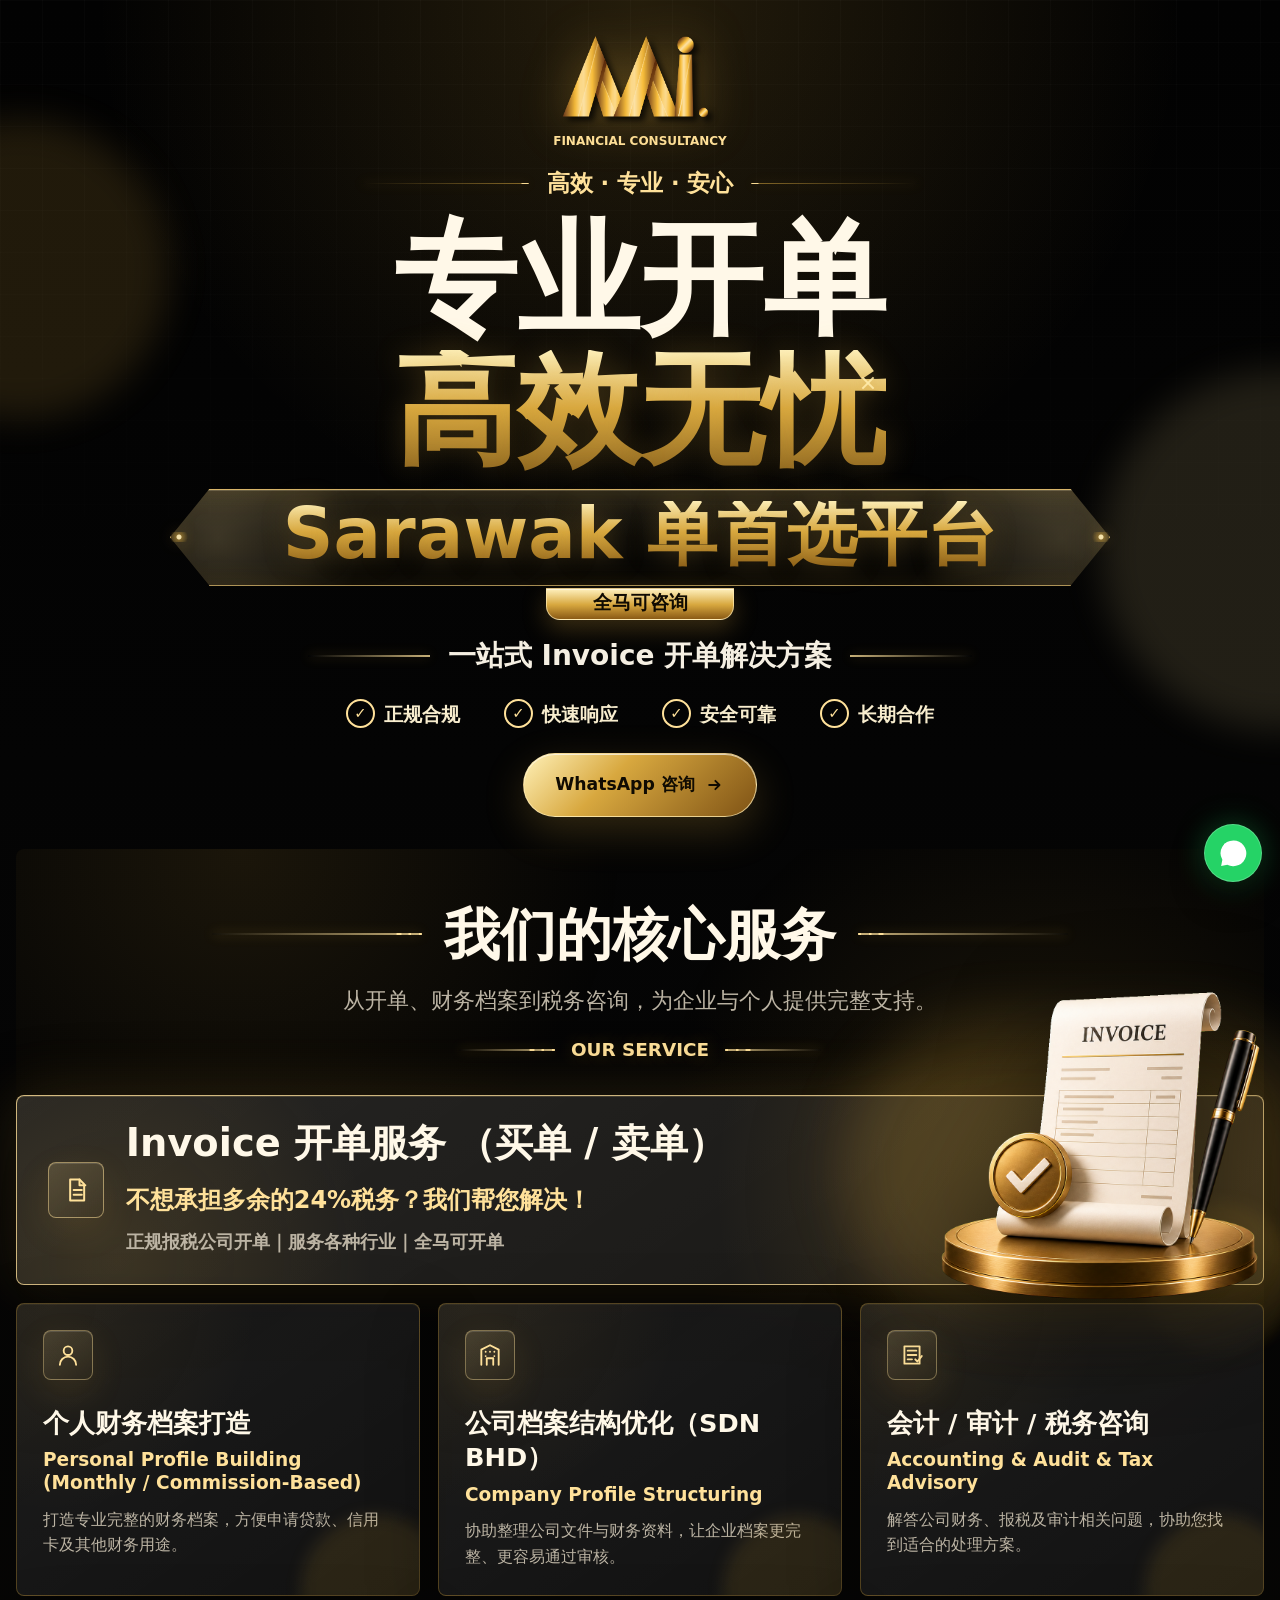
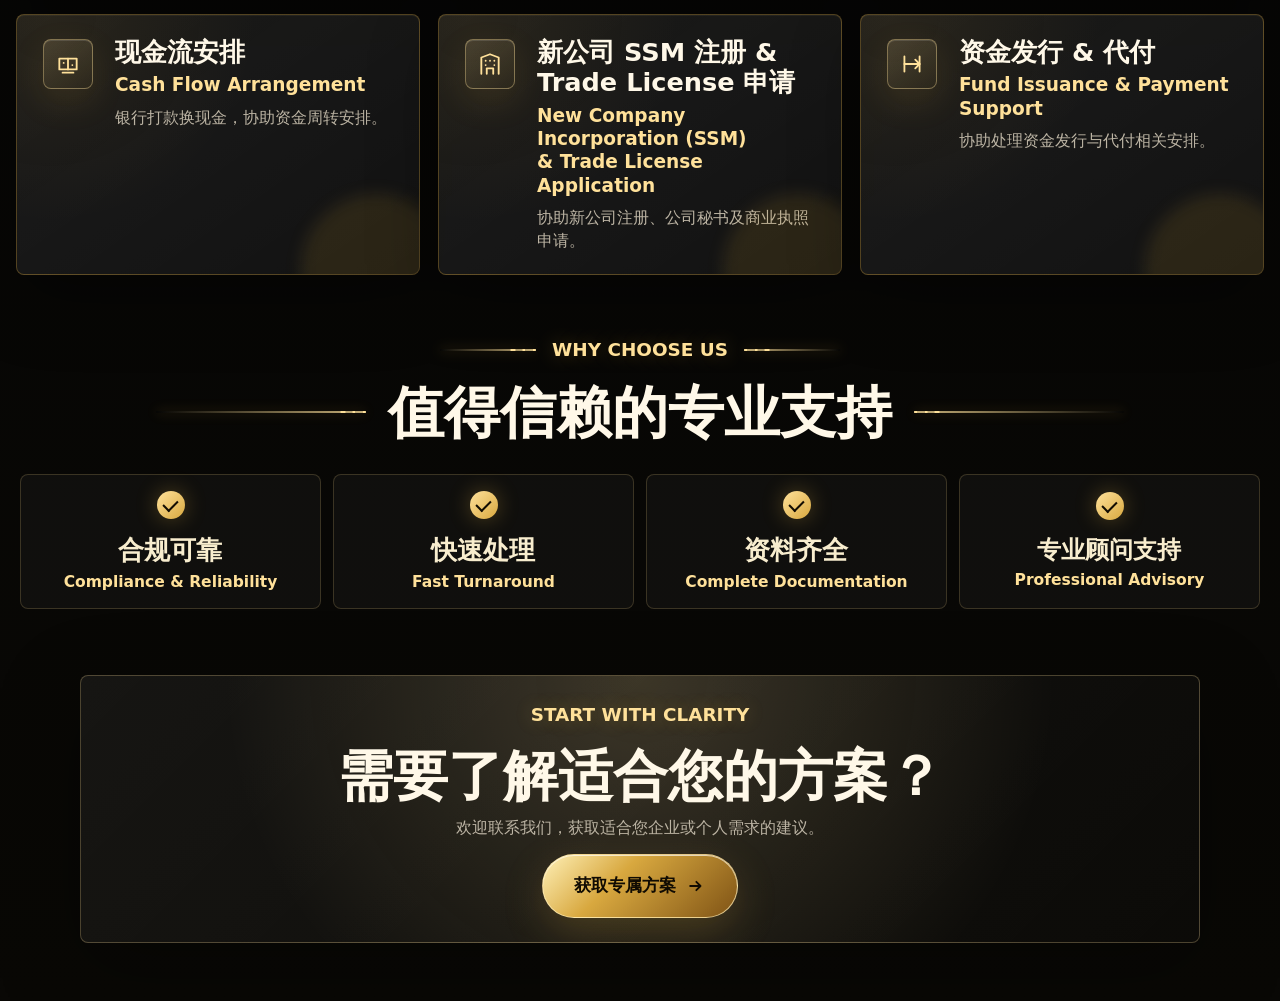
<file: index.html>
<!doctype html>
<html lang="zh-Hans">
  <head>
    <meta charset="UTF-8" />
    <meta name="viewport" content="width=device-width, initial-scale=1.0" />
    <title>Mi. Financial Solutions</title>
    <meta
      name="description"
      content="Mi. Financial Solutions - 专业开单与企业财务咨询服务。Invoice 开单、财务档案、公司档案、税务咨询。"
    />
    <link rel="stylesheet" href="styles.css" />
  </head>
  <body>
    <main class="site-shell">
      <section id="top" class="hero" aria-labelledby="hero-title">
        <div class="hero__glow hero__glow--one"></div>
        <div class="hero__glow hero__glow--two"></div>

        <header class="brand-bar" aria-label="Mi. Financial Solutions">
          <a class="brand" href="#top" aria-label="Mi. Financial Solutions">
            <img src="assets/mi-logo.png" alt="Mi. Financial Solutions logo" />
          </a>
        </header>

        <div class="hero__content">
          <p class="eyebrow">Financial Consultancy</p>
          <p class="hero__kicker">高效 · 专业 · 安心</p>
          <h1 id="hero-title" class="hero-title">
            <span class="hero-title__white">专业开单</span>
            <span class="hero-title__gold">高效无忧</span>
          </h1>
          <div class="hero-platform-banner" aria-label="Sarawak 单首选平台，全马可咨询">
            <span class="hero-platform-banner__text">Sarawak 单首选平台</span>
            <span class="hero-platform-banner__badge">全马可咨询</span>
          </div>
          <p class="hero__subheadline">一站式 Invoice 开单解决方案</p>
          <div class="hero-trust" aria-label="服务优势">
            <span>正规合规</span>
            <span>快速响应</span>
            <span>安全可靠</span>
            <span>长期合作</span>
          </div>
          <a class="button button--primary" href="https://wa.me/601111337400?text=Hi%2C%20I%20would%20like%20to%20enquire%20about%20MI%20Advisory%20services." target="_blank" rel="noopener noreferrer">
            <span>WhatsApp 咨询</span>
            <svg viewBox="0 0 24 24" aria-hidden="true">
              <path d="M5 12h12.2m-4.8-5 5 5-5 5" />
            </svg>
          </a>
        </div>
      </section>

      <section class="mobile-hero" aria-labelledby="mobile-hero-title">
        <div class="mobile-hero__inner">
          <a class="mobile-brand" href="#top" aria-label="Mi. Financial Solutions">
            <img src="assets/mi-logo.png" alt="Mi. Financial Solutions logo" />
          </a>

          <p class="mobile-eyebrow">Financial Consultancy</p>
          <p class="mobile-kicker">高效 · 专业 · 安心</p>
          <h1 id="mobile-hero-title" class="mobile-hero-title">
            <span>专业开单</span>
            <span>高效无忧</span>
          </h1>
          <div class="mobile-platform-banner" aria-label="Sarawak 单首选平台，全马可咨询">
            <span class="mobile-platform-banner__text">Sarawak 单首选平台</span>
            <span class="mobile-platform-banner__badge">全马可咨询</span>
          </div>
          <p class="mobile-subheadline">一站式 Invoice 开单解决方案</p>

          <div class="mobile-benefits" aria-label="服务优势">
            <span>
              <svg viewBox="0 0 24 24" aria-hidden="true">
                <path d="M12 3 5 6v5c0 4.2 2.9 8.1 7 9.8 4.1-1.7 7-5.6 7-9.8V6z" />
                <path d="m8.8 12.1 2.1 2.1 4.5-4.8" />
              </svg>
              正规合规
            </span>
            <span>
              <svg viewBox="0 0 24 24" aria-hidden="true">
                <path d="m13 2-8 12h6l-1 8 9-13h-6z" />
              </svg>
              快速响应
            </span>
            <span>
              <svg viewBox="0 0 24 24" aria-hidden="true">
                <path d="M12 3 5 6v5c0 4.2 2.9 8.1 7 9.8 4.1-1.7 7-5.6 7-9.8V6z" />
                <path d="M12 8v8M8.8 10.4l3.2-2 3.2 2" />
              </svg>
              安全可靠
            </span>
            <span>
              <svg viewBox="0 0 24 24" aria-hidden="true">
                <path d="m8 12 3 3 5-6" />
                <path d="M7 15 4.8 13a2 2 0 0 1 0-2.9l2.1-2.1a2 2 0 0 1 2.9 0l.7.7" />
                <path d="m14 9 .7-.7a2 2 0 0 1 2.9 0l2.1 2.1a2 2 0 0 1 0 2.9L17 16" />
              </svg>
              长期合作
            </span>
          </div>

          <a class="mobile-cta" href="https://wa.me/601111337400?text=Hi%2C%20I%20would%20like%20to%20enquire%20about%20MI%20Advisory%20services." target="_blank" rel="noopener noreferrer">
            <svg viewBox="0 0 32 32" aria-hidden="true">
              <path d="M16 3.3A12.5 12.5 0 0 0 5.2 22.1L4 28l6-1.2A12.5 12.5 0 1 0 16 3.3Z" />
              <path d="M11.4 10.1c.3-.7.6-.7.9-.7h.8c.2 0 .6.1.9.6.3.6 1 2 1.1 2.1.1.2.1.4 0 .6-.2.4-.3.6-.6.9-.2.2-.4.5-.2.8.3.6.9 1.5 1.9 2.4 1.3 1.2 2.4 1.6 2.8 1.8.3.1.6.1.8-.1.2-.3.9-1 1.1-1.4.3-.4.5-.3.9-.2.3.1 2.1 1 2.5 1.2.4.2.7.3.8.5.1.2.1 1.3-.3 2.2-.4.9-2.1 1.7-3 1.8-.8.1-1.8.1-2.9-.2-.7-.2-1.6-.5-2.7-1-4.7-2-7.7-6.8-8-7.1-.2-.3-1.9-2.5-1.9-4.8 0-2.3 1.2-3.4 1.6-3.8Z" />
            </svg>
            <span>WhatsApp 咨询</span>
            <span aria-hidden="true">→</span>
          </a>
        </div>
      </section>

      <section class="mobile-services" aria-labelledby="mobile-services-title">
        <div class="mobile-section-heading">
          <h2 id="mobile-services-title">我们的核心服务</h2>
          <p>从开单、财务档案到税务咨询，<br />为企业与个人提供完整支持。</p>
          <span>Our Service</span>
        </div>

        <a class="mobile-featured-card" style="display: block" href="https://wa.me/601111337400?text=Hi%2C%20I%20would%20like%20to%20enquire%20about%20Invoice%20%E5%BC%80%E5%8D%95%E6%9C%8D%E5%8A%A1%EF%BC%88%E4%B9%B0%E5%8D%95%20%2F%20%E5%8D%96%E5%8D%95%EF%BC%89." target="_blank" rel="noopener noreferrer">
          <div class="mobile-featured-card__top">
            <div class="mobile-service-icon" aria-hidden="true">
              <svg viewBox="0 0 24 24">
                <path d="M7 3h8l4 4v14H7z" />
                <path d="M15 3v5h5M10 12h7M10 16h7" />
              </svg>
            </div>
            <h3>
              <span>Invoice 开单服务</span>
              <span>（买单 / 卖单）</span>
            </h3>
          </div>
          <p class="mobile-featured-card__highlight">不想承担多余的24%税务？<br />我们帮您解决！</p>
          <p class="mobile-featured-card__points">正规报税公司开单｜服务各种行业｜全马可开单</p>
          <div class="mobile-invoice-art" aria-hidden="true">
            <img src="assets/premium-invoice-transparent.png" alt="" loading="lazy" />
          </div>
        </a>

        <div class="mobile-service-list">
          <a class="mobile-service-card" style="display: grid" href="https://wa.me/601111337400?text=Hi%2C%20I%20would%20like%20to%20enquire%20about%20%E4%B8%AA%E4%BA%BA%E8%B4%A2%E5%8A%A1%E6%A1%A3%E6%A1%88%E6%89%93%E9%80%A0%20(Personal%20Profile%20Building)." target="_blank" rel="noopener noreferrer">
            <div class="mobile-service-icon" aria-hidden="true">
              <svg viewBox="0 0 24 24">
                <path d="M12 12a4 4 0 1 0 0-8 4 4 0 0 0 0 8Z" />
                <path d="M4.5 21a7.5 7.5 0 0 1 15 0" />
              </svg>
            </div>
            <div>
              <h3>个人财务档案打造</h3>
              <p class="mobile-service-card__subtitle">Personal Profile Building<br />(Monthly / Commission-Based)</p>
              <p class="mobile-service-card__description">打造专业完整的财务档案，方便申请贷款、信用卡及其他财务用途。</p>
            </div>
            <span class="mobile-card-arrow" aria-hidden="true">›</span>
          </a>

          <a class="mobile-service-card" style="display: grid" href="https://wa.me/601111337400?text=Hi%2C%20I%20would%20like%20to%20enquire%20about%20%E5%85%AC%E5%8F%B8%E6%A1%A3%E6%A1%88%E7%BB%93%E6%9E%84%E4%BC%98%E5%8C%96%EF%BC%88SDN%20BHD%EF%BC%89%20(Company%20Profile%20Structuring)." target="_blank" rel="noopener noreferrer">
            <div class="mobile-service-icon" aria-hidden="true">
              <svg viewBox="0 0 24 24">
                <path d="M4 21V7l8-4 8 4v14" />
                <path d="M9 21v-6h6v6M8 9h.01M12 9h.01M16 9h.01M8 13h.01M16 13h.01" />
              </svg>
            </div>
            <div>
              <h3>公司档案结构优化（SDN BHD）</h3>
              <p class="mobile-service-card__subtitle">Company Profile Structuring</p>
              <p class="mobile-service-card__description">协助整理公司文件与财务资料，让企业档案更完整、更容易通过审核。</p>
            </div>
            <span class="mobile-card-arrow" aria-hidden="true">›</span>
          </a>

          <a class="mobile-service-card" style="display: grid" href="https://wa.me/601111337400?text=Hi%2C%20I%20would%20like%20to%20enquire%20about%20%E4%BC%9A%E8%AE%A1%20%2F%20%E5%AE%A1%E8%AE%A1%20%2F%20%E7%A8%8E%E5%8A%A1%E5%92%A8%E8%AF%A2%20(Accounting%2C%20Audit%20%26%20Tax%20Advisory)." target="_blank" rel="noopener noreferrer">
            <div class="mobile-service-icon" aria-hidden="true">
              <svg viewBox="0 0 24 24">
                <path d="M5 4h14v16H5z" />
                <path d="M8 8h8M8 12h8M8 16h4" />
                <path d="m15 16 2 2 4-5" />
              </svg>
            </div>
            <div>
              <h3>会计 / 审计 / 税务咨询</h3>
              <p class="mobile-service-card__subtitle">Accounting &amp; Audit &amp; Tax Advisory</p>
              <p class="mobile-service-card__description">解答公司财务、报税及审计相关问题，协助您找到适合的处理方案。</p>
            </div>
            <span class="mobile-card-arrow" aria-hidden="true">›</span>
          </a>

          <a class="mobile-service-card" style="display: grid" href="https://wa.me/601111337400?text=Hi%2C%20I%20would%20like%20to%20enquire%20about%20%E7%8E%B0%E9%87%91%E6%B5%81%E5%AE%89%E6%8E%92%20(Cash%20Flow%20Arrangement)." target="_blank" rel="noopener noreferrer">
            <div class="mobile-service-icon" aria-hidden="true">
              <svg viewBox="0 0 24 24">
                <path d="M4 7h16v10H4z" />
                <path d="M8 11h.01M16 13h.01M12 7v10" />
                <path d="M7 20h10" />
              </svg>
            </div>
            <div>
              <h3>现金流安排</h3>
              <p class="mobile-service-card__subtitle">Cash Flow Arrangement</p>
              <p class="mobile-service-card__description">银行打款换现金，协助资金周转安排。</p>
            </div>
            <span class="mobile-card-arrow" aria-hidden="true">›</span>
          </a>

          <a class="mobile-service-card mobile-service-card--registration" style="display: grid" href="https://wa.me/601111337400?text=Hi%2C%20I%20would%20like%20to%20enquire%20about%20%E6%96%B0%E5%85%AC%E5%8F%B8%20SSM%20%E6%B3%A8%E5%86%8C%20%26%20Trade%20License%20%E7%94%B3%E8%AF%B7%20(New%20Company%20Incorporation%20(SSM)%20%26%20Trade%20License%20Application)." target="_blank" rel="noopener noreferrer">
            <div class="mobile-service-icon" aria-hidden="true">
              <svg viewBox="0 0 24 24">
                <path d="M4 21V6l8-3 8 3v15" />
                <path d="M9 21v-5h6v5M8 9h.01M12 9h.01M16 9h.01M8 13h.01M16 13h.01" />
              </svg>
            </div>
            <div>
              <h3>新公司 SSM 注册 &amp;<br />Trade License 申请</h3>
              <p class="mobile-service-card__subtitle">New Company Incorporation (SSM)<br />&amp; Trade License Application</p>
              <p class="mobile-service-card__description">协助新公司注册、公司秘书及商业执照申请。</p>
            </div>
            <span class="mobile-card-arrow" aria-hidden="true">›</span>
          </a>

          <a class="mobile-service-card" style="display: grid" href="https://wa.me/601111337400?text=Hi%2C%20I%20would%20like%20to%20enquire%20about%20%E8%B5%84%E9%87%91%E5%8F%91%E8%A1%8C%20%26%20%E4%BB%A3%E4%BB%98%20(Fund%20Issuance%20%26%20Payment%20Support)." target="_blank" rel="noopener noreferrer">
            <div class="mobile-service-icon" aria-hidden="true">
              <svg viewBox="0 0 24 24">
                <path d="M5 12h14" />
                <path d="m15 8 4 4-4 4" />
                <path d="M19 5v14M5 5v14" />
              </svg>
            </div>
            <div>
              <h3>资金发行 &amp; 代付</h3>
              <p class="mobile-service-card__subtitle">Fund Issuance &amp; Payment Support</p>
              <p class="mobile-service-card__description">协助处理资金发行与代付相关安排。</p>
            </div>
            <span class="mobile-card-arrow" aria-hidden="true">›</span>
          </a>
        </div>
      </section>

      <section class="section section--services" aria-labelledby="services-title">
        <div class="section__heading section__heading--center">
          <h2 id="services-title">我们的核心服务</h2>
          <p class="section-subtitle">从开单、财务档案到税务咨询，为企业与个人提供完整支持。</p>
          <p class="eyebrow">Our Service</p>
        </div>

        <div class="services-grid">
          <a class="service-card service-card--featured" style="display: flex" href="https://wa.me/601111337400?text=Hi%2C%20I%20would%20like%20to%20enquire%20about%20Invoice%20%E5%BC%80%E5%8D%95%E6%9C%8D%E5%8A%A1%EF%BC%88%E4%B9%B0%E5%8D%95%20%2F%20%E5%8D%96%E5%8D%95%EF%BC%89." target="_blank" rel="noopener noreferrer">
            <div class="service-card__copy">
              <div class="icon-box" aria-hidden="true">
                <svg viewBox="0 0 24 24">
                  <path d="M7 3h8l4 4v14H7z" />
                  <path d="M15 3v5h5M10 12h7M10 16h7" />
                </svg>
              </div>
              <div class="service-card__text">
                <h3>
                  <span>Invoice 开单服务</span>
                  <span>（买单 / 卖单）</span>
                </h3>
                <p class="service-highlight">不想承担多余的24%税务？我们帮您解决！</p>
                <p class="service-description">正规报税公司开单｜服务各种行业｜全马可开单</p>
              </div>
            </div>
            <div class="invoice-illustration" aria-hidden="true">
              <img src="assets/premium-invoice-transparent.png" alt="" loading="lazy" />
            </div>
          </a>

          <a class="service-card" style="display: block" href="https://wa.me/601111337400?text=Hi%2C%20I%20would%20like%20to%20enquire%20about%20%E4%B8%AA%E4%BA%BA%E8%B4%A2%E5%8A%A1%E6%A1%A3%E6%A1%88%E6%89%93%E9%80%A0%20(Personal%20Profile%20Building)." target="_blank" rel="noopener noreferrer">
            <div class="icon-box" aria-hidden="true">
              <svg viewBox="0 0 24 24">
                <path d="M12 12a4 4 0 1 0 0-8 4 4 0 0 0 0 8Z" />
                <path d="M4.5 21a7.5 7.5 0 0 1 15 0" />
              </svg>
            </div>
            <h3>个人财务档案打造</h3>
            <p class="service-subtitle">Personal Profile Building (Monthly / Commission-Based)</p>
            <p>打造专业完整的财务档案，方便申请贷款、信用卡及其他财务用途。</p>
          </a>

          <a class="service-card" style="display: block" href="https://wa.me/601111337400?text=Hi%2C%20I%20would%20like%20to%20enquire%20about%20%E5%85%AC%E5%8F%B8%E6%A1%A3%E6%A1%88%E7%BB%93%E6%9E%84%E4%BC%98%E5%8C%96%EF%BC%88SDN%20BHD%EF%BC%89%20(Company%20Profile%20Structuring)." target="_blank" rel="noopener noreferrer">
            <div class="icon-box" aria-hidden="true">
              <svg viewBox="0 0 24 24">
                <path d="M4 21V7l8-4 8 4v14" />
                <path d="M9 21v-6h6v6M8 9h.01M12 9h.01M16 9h.01M8 13h.01M16 13h.01" />
              </svg>
            </div>
            <h3>公司档案结构优化（SDN BHD）</h3>
            <p class="service-subtitle">Company Profile Structuring</p>
            <p>协助整理公司文件与财务资料，让企业档案更完整、更容易通过审核。</p>
          </a>

          <a class="service-card" style="display: block" href="https://wa.me/601111337400?text=Hi%2C%20I%20would%20like%20to%20enquire%20about%20%E4%BC%9A%E8%AE%A1%20%2F%20%E5%AE%A1%E8%AE%A1%20%2F%20%E7%A8%8E%E5%8A%A1%E5%92%A8%E8%AF%A2%20(Accounting%2C%20Audit%20%26%20Tax%20Advisory)." target="_blank" rel="noopener noreferrer">
            <div class="icon-box" aria-hidden="true">
              <svg viewBox="0 0 24 24">
                <path d="M5 4h14v16H5z" />
                <path d="M8 8h8M8 12h8M8 16h4" />
                <path d="m15 16 2 2 4-5" />
              </svg>
            </div>
            <h3>会计 / 审计 / 税务咨询</h3>
            <p class="service-subtitle">Accounting &amp; Audit &amp; Tax Advisory</p>
            <p>解答公司财务、报税及审计相关问题，协助您找到适合的处理方案。</p>
          </a>

          <a class="service-card" style="display: grid" href="https://wa.me/601111337400?text=Hi%2C%20I%20would%20like%20to%20enquire%20about%20%E7%8E%B0%E9%87%91%E6%B5%81%E5%AE%89%E6%8E%92%20(Cash%20Flow%20Arrangement)." target="_blank" rel="noopener noreferrer">
            <div class="icon-box" aria-hidden="true">
              <svg viewBox="0 0 24 24">
                <path d="M4 7h16v10H4z" />
                <path d="M8 11h.01M16 13h.01M12 7v10" />
                <path d="M7 20h10" />
              </svg>
            </div>
            <h3>现金流安排</h3>
            <p class="service-subtitle">Cash Flow Arrangement</p>
            <p>银行打款换现金，协助资金周转安排。</p>
          </a>

          <a class="service-card service-card--registration" style="display: grid" href="https://wa.me/601111337400?text=Hi%2C%20I%20would%20like%20to%20enquire%20about%20%E6%96%B0%E5%85%AC%E5%8F%B8%20SSM%20%E6%B3%A8%E5%86%8C%20%26%20Trade%20License%20%E7%94%B3%E8%AF%B7%20(New%20Company%20Incorporation%20(SSM)%20%26%20Trade%20License%20Application)." target="_blank" rel="noopener noreferrer">
            <div class="icon-box" aria-hidden="true">
              <svg viewBox="0 0 24 24">
                <path d="M4 21V6l8-3 8 3v15" />
                <path d="M9 21v-5h6v5M8 9h.01M12 9h.01M16 9h.01M8 13h.01M16 13h.01" />
              </svg>
            </div>
            <h3>新公司 SSM 注册 &amp;<br />Trade License 申请</h3>
            <p class="service-subtitle">New Company Incorporation (SSM)<br />&amp; Trade License Application</p>
            <p>协助新公司注册、公司秘书及商业执照申请。</p>
          </a>

          <a class="service-card" style="display: grid" href="https://wa.me/601111337400?text=Hi%2C%20I%20would%20like%20to%20enquire%20about%20%E8%B5%84%E9%87%91%E5%8F%91%E8%A1%8C%20%26%20%E4%BB%A3%E4%BB%98%20(Fund%20Issuance%20%26%20Payment%20Support)." target="_blank" rel="noopener noreferrer">
            <div class="icon-box" aria-hidden="true">
              <svg viewBox="0 0 24 24">
                <path d="M5 12h14" />
                <path d="m15 8 4 4-4 4" />
                <path d="M19 5v14M5 5v14" />
              </svg>
            </div>
            <h3>资金发行 &amp; 代付</h3>
            <p class="service-subtitle">Fund Issuance &amp; Payment Support</p>
            <p>协助处理资金发行与代付相关安排。</p>
          </a>
        </div>
      </section>

      <section class="section section--why" aria-labelledby="why-title">
        <div class="section__heading section__heading--center">
          <p class="eyebrow">Why Choose Us</p>
          <h2 id="why-title">值得信赖的专业支持</h2>
        </div>

        <div class="why-list">
          <div class="why-item">
            <span class="check-icon" aria-hidden="true"></span>
            <span class="why-copy">
              <strong>合规可靠</strong>
              <span class="why-subtitle">Compliance &amp; Reliability</span>
            </span>
          </div>
          <div class="why-item">
            <span class="check-icon" aria-hidden="true"></span>
            <span class="why-copy">
              <strong>快速处理</strong>
              <span class="why-subtitle">Fast Turnaround</span>
            </span>
          </div>
          <div class="why-item">
            <span class="check-icon" aria-hidden="true"></span>
            <span class="why-copy">
              <strong>资料齐全</strong>
              <span class="why-subtitle">Complete Documentation</span>
            </span>
          </div>
          <div class="why-item">
            <span class="check-icon" aria-hidden="true"></span>
            <span class="why-copy">
              <strong>专业顾问支持</strong>
              <span class="why-subtitle">Professional Advisory</span>
            </span>
          </div>
        </div>
      </section>

      <section class="final-cta" aria-labelledby="cta-title">
        <p class="eyebrow">Start With Clarity</p>
        <h2 id="cta-title">需要了解适合您的方案？</h2>
        <p class="cta-support">欢迎联系我们，获取适合您企业或个人需求的建议。</p>
        <a class="button button--primary" href="https://wa.me/601111337400?text=Hi%2C%20I%20would%20like%20to%20discuss%20the%20most%20suitable%20financial%20solution%20for%20my%20business." target="_blank" rel="noopener noreferrer">
          <span>获取专属方案</span>
          <svg viewBox="0 0 24 24" aria-hidden="true">
            <path d="M5 12h12.2m-4.8-5 5 5-5 5" />
          </svg>
        </a>
      </section>
    </main>

    <a class="floating-whatsapp" href="https://wa.me/601111337400?text=Hi%2C%20I%20would%20like%20to%20enquire%20about%20MI%20Advisory%20services." target="_blank" rel="noopener noreferrer" aria-label="WhatsApp 咨询">
      <svg viewBox="0 0 32 32" aria-hidden="true">
        <path d="M16 3.3A12.5 12.5 0 0 0 5.2 22.1L4 28l6-1.2A12.5 12.5 0 1 0 16 3.3Z" />
        <path d="M11.4 10.1c.3-.7.6-.7.9-.7h.8c.2 0 .6.1.9.6.3.6 1 2 1.1 2.1.1.2.1.4 0 .6-.2.4-.3.6-.6.9-.2.2-.4.5-.2.8.3.6.9 1.5 1.9 2.4 1.3 1.2 2.4 1.6 2.8 1.8.3.1.6.1.8-.1.2-.3.9-1 1.1-1.4.3-.4.5-.3.9-.2.3.1 2.1 1 2.5 1.2.4.2.7.3.8.5.1.2.1 1.3-.3 2.2-.4.9-2.1 1.7-3 1.8-.8.1-1.8.1-2.9-.2-.7-.2-1.6-.5-2.7-1-4.7-2-7.7-6.8-8-7.1-.2-.3-1.9-2.5-1.9-4.8 0-2.3 1.2-3.4 1.6-3.8Z" />
      </svg>
    </a>
  </body>
</html>
</file>
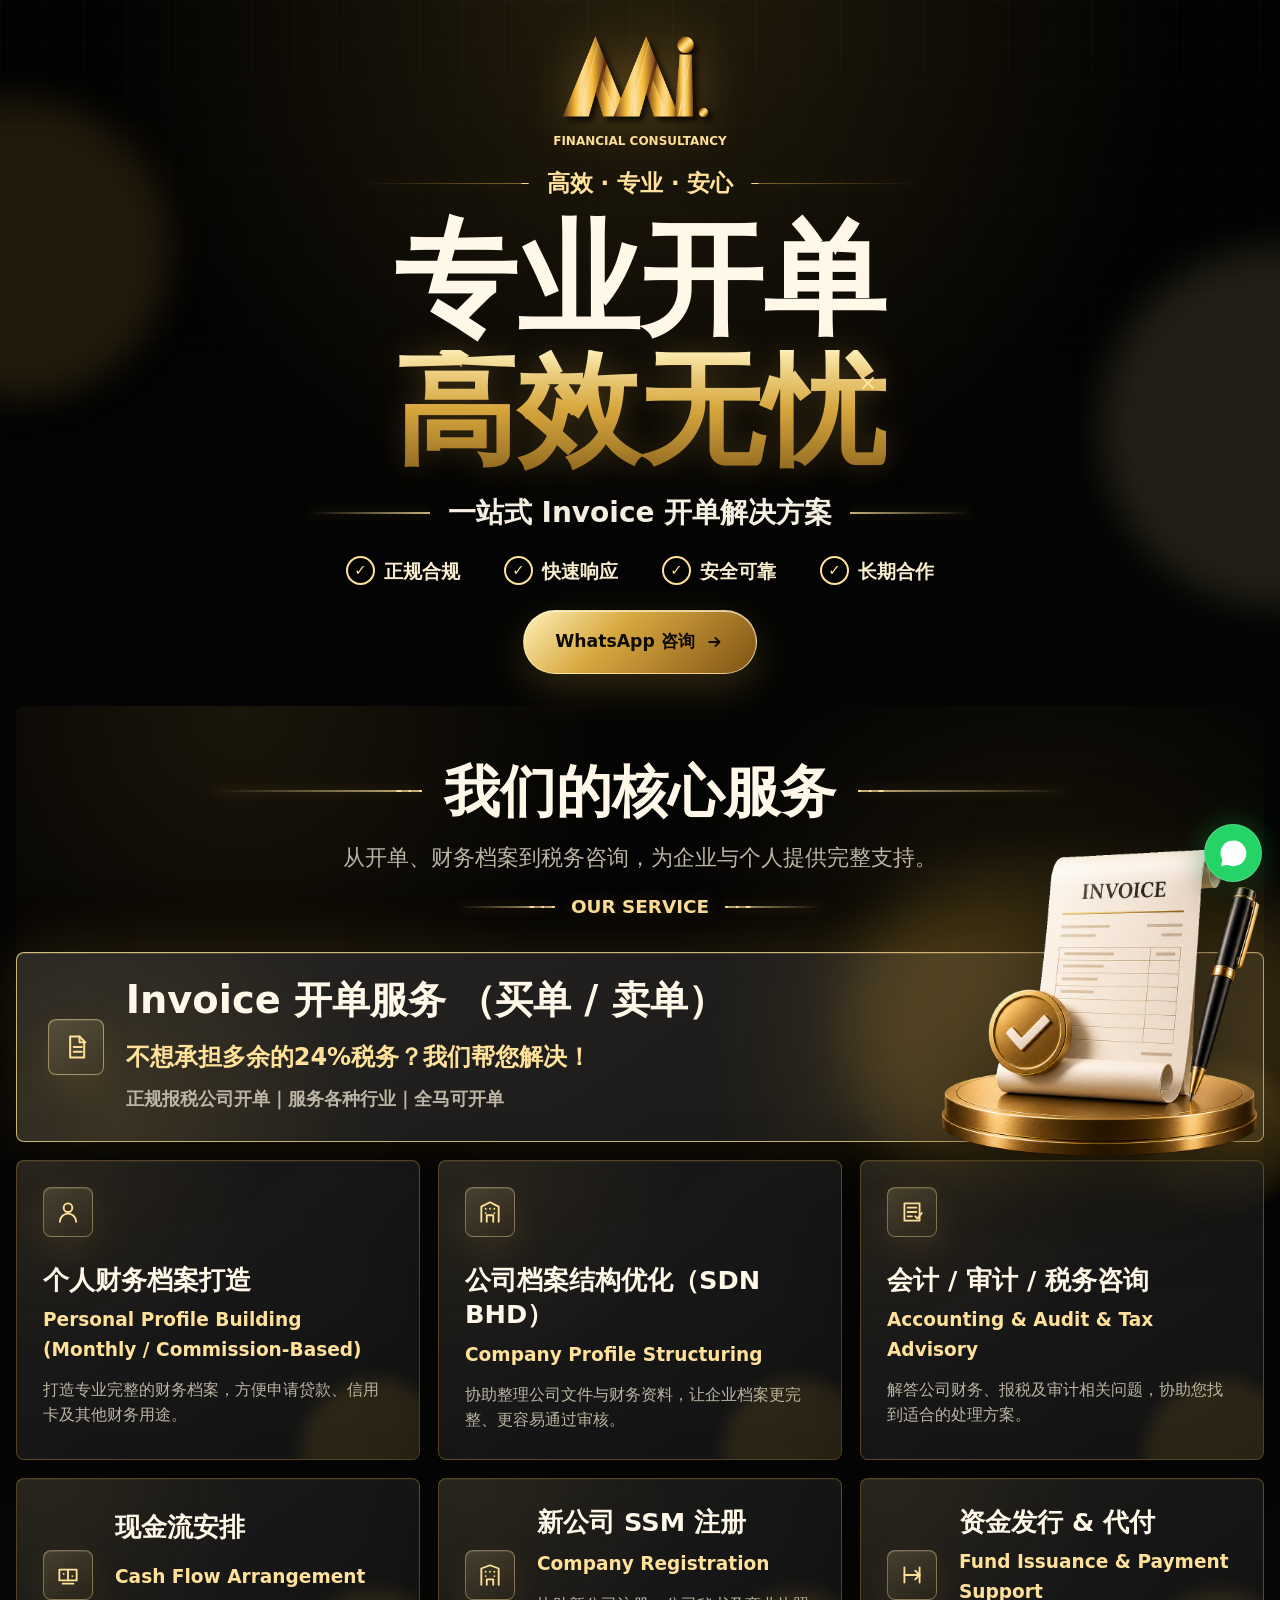
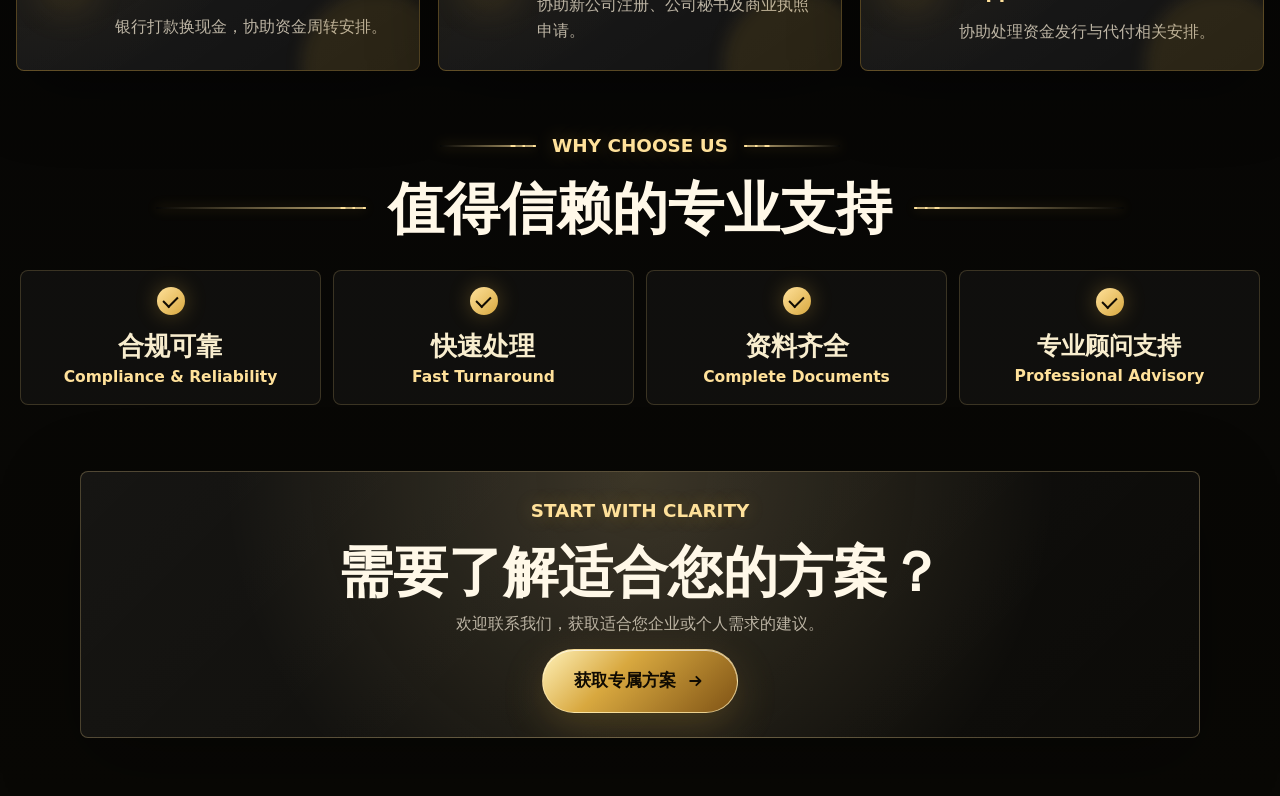
<file: MI-Advisory-Landing-Page/index.html>
<!doctype html>
<html lang="zh-Hans">
  <head>
    <meta charset="UTF-8" />
    <meta name="viewport" content="width=device-width, initial-scale=1.0" />
    <title>Mi. Financial Solutions</title>
    <meta
      name="description"
      content="Mi. Financial Solutions - 专业开单与企业财务咨询服务。Invoice 开单、财务档案、公司档案、税务咨询。"
    />
    <link rel="stylesheet" href="styles.css" />
  </head>
  <body>
    <main class="site-shell">
      <section id="top" class="hero" aria-labelledby="hero-title">
        <div class="hero__glow hero__glow--one"></div>
        <div class="hero__glow hero__glow--two"></div>

        <header class="brand-bar" aria-label="Mi. Financial Solutions">
          <a class="brand" href="#top" aria-label="Mi. Financial Solutions">
            <img src="assets/mi-logo.png" alt="Mi. Financial Solutions logo" />
          </a>
        </header>

        <div class="hero__content">
          <p class="eyebrow">Financial Consultancy</p>
          <p class="hero__kicker">高效 · 专业 · 安心</p>
          <h1 id="hero-title" class="hero-title">
            <span class="hero-title__white">专业开单</span>
            <span class="hero-title__gold">高效无忧</span>
          </h1>
          <p class="hero__subheadline">一站式 Invoice 开单解决方案</p>
          <div class="hero-trust" aria-label="服务优势">
            <span>正规合规</span>
            <span>快速响应</span>
            <span>安全可靠</span>
            <span>长期合作</span>
          </div>
          <a class="button button--primary" href="https://wa.me/601111337400?text=Hi%2C%20I%20would%20like%20to%20enquire%20about%20MI%20Advisory%20services." target="_blank" rel="noopener noreferrer">
            <span>WhatsApp 咨询</span>
            <svg viewBox="0 0 24 24" aria-hidden="true">
              <path d="M5 12h12.2m-4.8-5 5 5-5 5" />
            </svg>
          </a>
        </div>
      </section>

      <section class="mobile-hero" aria-labelledby="mobile-hero-title">
        <div class="mobile-hero__inner">
          <a class="mobile-brand" href="#top" aria-label="Mi. Financial Solutions">
            <img src="assets/mi-logo.png" alt="Mi. Financial Solutions logo" />
          </a>

          <p class="mobile-eyebrow">Financial Consultancy</p>
          <p class="mobile-kicker">高效 · 专业 · 安心</p>
          <h1 id="mobile-hero-title" class="mobile-hero-title">
            <span>专业开单</span>
            <span>高效无忧</span>
          </h1>
          <p class="mobile-subheadline">一站式 Invoice 开单解决方案</p>

          <div class="mobile-benefits" aria-label="服务优势">
            <span>
              <svg viewBox="0 0 24 24" aria-hidden="true">
                <path d="M12 3 5 6v5c0 4.2 2.9 8.1 7 9.8 4.1-1.7 7-5.6 7-9.8V6z" />
                <path d="m8.8 12.1 2.1 2.1 4.5-4.8" />
              </svg>
              正规合规
            </span>
            <span>
              <svg viewBox="0 0 24 24" aria-hidden="true">
                <path d="m13 2-8 12h6l-1 8 9-13h-6z" />
              </svg>
              快速响应
            </span>
            <span>
              <svg viewBox="0 0 24 24" aria-hidden="true">
                <path d="M12 3 5 6v5c0 4.2 2.9 8.1 7 9.8 4.1-1.7 7-5.6 7-9.8V6z" />
                <path d="M12 8v8M8.8 10.4l3.2-2 3.2 2" />
              </svg>
              安全可靠
            </span>
            <span>
              <svg viewBox="0 0 24 24" aria-hidden="true">
                <path d="m8 12 3 3 5-6" />
                <path d="M7 15 4.8 13a2 2 0 0 1 0-2.9l2.1-2.1a2 2 0 0 1 2.9 0l.7.7" />
                <path d="m14 9 .7-.7a2 2 0 0 1 2.9 0l2.1 2.1a2 2 0 0 1 0 2.9L17 16" />
              </svg>
              长期合作
            </span>
          </div>

          <a class="mobile-cta" href="https://wa.me/601111337400?text=Hi%2C%20I%20would%20like%20to%20enquire%20about%20MI%20Advisory%20services." target="_blank" rel="noopener noreferrer">
            <svg viewBox="0 0 32 32" aria-hidden="true">
              <path d="M16 3.3A12.5 12.5 0 0 0 5.2 22.1L4 28l6-1.2A12.5 12.5 0 1 0 16 3.3Z" />
              <path d="M11.4 10.1c.3-.7.6-.7.9-.7h.8c.2 0 .6.1.9.6.3.6 1 2 1.1 2.1.1.2.1.4 0 .6-.2.4-.3.6-.6.9-.2.2-.4.5-.2.8.3.6.9 1.5 1.9 2.4 1.3 1.2 2.4 1.6 2.8 1.8.3.1.6.1.8-.1.2-.3.9-1 1.1-1.4.3-.4.5-.3.9-.2.3.1 2.1 1 2.5 1.2.4.2.7.3.8.5.1.2.1 1.3-.3 2.2-.4.9-2.1 1.7-3 1.8-.8.1-1.8.1-2.9-.2-.7-.2-1.6-.5-2.7-1-4.7-2-7.7-6.8-8-7.1-.2-.3-1.9-2.5-1.9-4.8 0-2.3 1.2-3.4 1.6-3.8Z" />
            </svg>
            <span>WhatsApp 咨询</span>
            <span aria-hidden="true">→</span>
          </a>
        </div>
      </section>

      <section class="mobile-services" aria-labelledby="mobile-services-title">
        <div class="mobile-section-heading">
          <h2 id="mobile-services-title">我们的核心服务</h2>
          <p>从开单、财务档案到税务咨询，<br />为企业与个人提供完整支持。</p>
          <span>Our Service</span>
        </div>

        <a class="mobile-featured-card" style="display: block" href="https://wa.me/601111337400?text=Hi%2C%20I%20would%20like%20to%20enquire%20about%20Invoice%20%E5%BC%80%E5%8D%95%E6%9C%8D%E5%8A%A1%EF%BC%88%E4%B9%B0%E5%8D%95%20%2F%20%E5%8D%96%E5%8D%95%EF%BC%89." target="_blank" rel="noopener noreferrer">
          <div class="mobile-featured-card__top">
            <div class="mobile-service-icon" aria-hidden="true">
              <svg viewBox="0 0 24 24">
                <path d="M7 3h8l4 4v14H7z" />
                <path d="M15 3v5h5M10 12h7M10 16h7" />
              </svg>
            </div>
            <h3>
              <span>Invoice 开单服务</span>
              <span>（买单 / 卖单）</span>
            </h3>
          </div>
          <p class="mobile-featured-card__highlight">不想承担多余的24%税务？<br />我们帮您解决！</p>
          <p class="mobile-featured-card__points">正规报税公司开单｜服务各种行业｜全马可开单</p>
          <div class="mobile-invoice-art" aria-hidden="true">
            <img src="assets/premium-invoice-transparent.png" alt="" loading="lazy" />
          </div>
        </a>

        <div class="mobile-service-list">
          <a class="mobile-service-card" style="display: grid" href="https://wa.me/601111337400?text=Hi%2C%20I%20would%20like%20to%20enquire%20about%20%E4%B8%AA%E4%BA%BA%E8%B4%A2%E5%8A%A1%E6%A1%A3%E6%A1%88%E6%89%93%E9%80%A0%20(Personal%20Profile%20Building)." target="_blank" rel="noopener noreferrer">
            <div class="mobile-service-icon" aria-hidden="true">
              <svg viewBox="0 0 24 24">
                <path d="M12 12a4 4 0 1 0 0-8 4 4 0 0 0 0 8Z" />
                <path d="M4.5 21a7.5 7.5 0 0 1 15 0" />
              </svg>
            </div>
            <div>
              <h3>个人财务档案打造</h3>
              <p class="mobile-service-card__subtitle">Personal Profile Building<br />(Monthly / Commission-Based)</p>
              <p class="mobile-service-card__description">打造专业完整的财务档案，方便申请贷款、信用卡及其他财务用途。</p>
            </div>
            <span class="mobile-card-arrow" aria-hidden="true">›</span>
          </a>

          <a class="mobile-service-card" style="display: grid" href="https://wa.me/601111337400?text=Hi%2C%20I%20would%20like%20to%20enquire%20about%20%E5%85%AC%E5%8F%B8%E6%A1%A3%E6%A1%88%E7%BB%93%E6%9E%84%E4%BC%98%E5%8C%96%EF%BC%88SDN%20BHD%EF%BC%89%20(Company%20Profile%20Structuring)." target="_blank" rel="noopener noreferrer">
            <div class="mobile-service-icon" aria-hidden="true">
              <svg viewBox="0 0 24 24">
                <path d="M4 21V7l8-4 8 4v14" />
                <path d="M9 21v-6h6v6M8 9h.01M12 9h.01M16 9h.01M8 13h.01M16 13h.01" />
              </svg>
            </div>
            <div>
              <h3>公司档案结构优化（SDN BHD）</h3>
              <p class="mobile-service-card__subtitle">Company Profile Structuring</p>
              <p class="mobile-service-card__description">协助整理公司文件与财务资料，让企业档案更完整、更容易通过审核。</p>
            </div>
            <span class="mobile-card-arrow" aria-hidden="true">›</span>
          </a>

          <a class="mobile-service-card" style="display: grid" href="https://wa.me/601111337400?text=Hi%2C%20I%20would%20like%20to%20enquire%20about%20%E4%BC%9A%E8%AE%A1%20%2F%20%E5%AE%A1%E8%AE%A1%20%2F%20%E7%A8%8E%E5%8A%A1%E5%92%A8%E8%AF%A2%20(Accounting%2C%20Audit%20%26%20Tax%20Advisory)." target="_blank" rel="noopener noreferrer">
            <div class="mobile-service-icon" aria-hidden="true">
              <svg viewBox="0 0 24 24">
                <path d="M5 4h14v16H5z" />
                <path d="M8 8h8M8 12h8M8 16h4" />
                <path d="m15 16 2 2 4-5" />
              </svg>
            </div>
            <div>
              <h3>会计 / 审计 / 税务咨询</h3>
              <p class="mobile-service-card__subtitle">Accounting &amp; Audit &amp; Tax Advisory</p>
              <p class="mobile-service-card__description">解答公司财务、报税及审计相关问题，协助您找到适合的处理方案。</p>
            </div>
            <span class="mobile-card-arrow" aria-hidden="true">›</span>
          </a>

          <a class="mobile-service-card" style="display: grid" href="https://wa.me/601111337400?text=Hi%2C%20I%20would%20like%20to%20enquire%20about%20%E7%8E%B0%E9%87%91%E6%B5%81%E5%AE%89%E6%8E%92%20(Cash%20Flow%20Arrangement)." target="_blank" rel="noopener noreferrer">
            <div class="mobile-service-icon" aria-hidden="true">
              <svg viewBox="0 0 24 24">
                <path d="M4 7h16v10H4z" />
                <path d="M8 11h.01M16 13h.01M12 7v10" />
                <path d="M7 20h10" />
              </svg>
            </div>
            <div>
              <h3>现金流安排</h3>
              <p class="mobile-service-card__subtitle">Cash Flow Arrangement</p>
              <p class="mobile-service-card__description">银行打款换现金，协助资金周转安排。</p>
            </div>
            <span class="mobile-card-arrow" aria-hidden="true">›</span>
          </a>

          <a class="mobile-service-card" style="display: grid" href="https://wa.me/601111337400?text=Hi%2C%20I%20would%20like%20to%20enquire%20about%20%E6%96%B0%E5%85%AC%E5%8F%B8%20SSM%20%E6%B3%A8%E5%86%8C%20(Company%20Registration)." target="_blank" rel="noopener noreferrer">
            <div class="mobile-service-icon" aria-hidden="true">
              <svg viewBox="0 0 24 24">
                <path d="M4 21V6l8-3 8 3v15" />
                <path d="M9 21v-5h6v5M8 9h.01M12 9h.01M16 9h.01M8 13h.01M16 13h.01" />
              </svg>
            </div>
            <div>
              <h3>新公司 SSM 注册</h3>
              <p class="mobile-service-card__subtitle">Company Registration</p>
              <p class="mobile-service-card__description">协助新公司注册、公司秘书及商业执照申请。</p>
            </div>
            <span class="mobile-card-arrow" aria-hidden="true">›</span>
          </a>

          <a class="mobile-service-card" style="display: grid" href="https://wa.me/601111337400?text=Hi%2C%20I%20would%20like%20to%20enquire%20about%20%E8%B5%84%E9%87%91%E5%8F%91%E8%A1%8C%20%26%20%E4%BB%A3%E4%BB%98%20(Fund%20Issuance%20%26%20Payment%20Support)." target="_blank" rel="noopener noreferrer">
            <div class="mobile-service-icon" aria-hidden="true">
              <svg viewBox="0 0 24 24">
                <path d="M5 12h14" />
                <path d="m15 8 4 4-4 4" />
                <path d="M19 5v14M5 5v14" />
              </svg>
            </div>
            <div>
              <h3>资金发行 &amp; 代付</h3>
              <p class="mobile-service-card__subtitle">Fund Issuance &amp; Payment Support</p>
              <p class="mobile-service-card__description">协助处理资金发行与代付相关安排。</p>
            </div>
            <span class="mobile-card-arrow" aria-hidden="true">›</span>
          </a>
        </div>
      </section>

      <section class="section section--services" aria-labelledby="services-title">
        <div class="section__heading section__heading--center">
          <h2 id="services-title">我们的核心服务</h2>
          <p class="section-subtitle">从开单、财务档案到税务咨询，为企业与个人提供完整支持。</p>
          <p class="eyebrow">Our Service</p>
        </div>

        <div class="services-grid">
          <a class="service-card service-card--featured" style="display: flex" href="https://wa.me/601111337400?text=Hi%2C%20I%20would%20like%20to%20enquire%20about%20Invoice%20%E5%BC%80%E5%8D%95%E6%9C%8D%E5%8A%A1%EF%BC%88%E4%B9%B0%E5%8D%95%20%2F%20%E5%8D%96%E5%8D%95%EF%BC%89." target="_blank" rel="noopener noreferrer">
            <div class="service-card__copy">
              <div class="icon-box" aria-hidden="true">
                <svg viewBox="0 0 24 24">
                  <path d="M7 3h8l4 4v14H7z" />
                  <path d="M15 3v5h5M10 12h7M10 16h7" />
                </svg>
              </div>
              <div class="service-card__text">
                <h3>
                  <span>Invoice 开单服务</span>
                  <span>（买单 / 卖单）</span>
                </h3>
                <p class="service-highlight">不想承担多余的24%税务？我们帮您解决！</p>
                <p class="service-description">正规报税公司开单｜服务各种行业｜全马可开单</p>
              </div>
            </div>
            <div class="invoice-illustration" aria-hidden="true">
              <img src="assets/premium-invoice-transparent.png" alt="" loading="lazy" />
            </div>
          </a>

          <a class="service-card" style="display: block" href="https://wa.me/601111337400?text=Hi%2C%20I%20would%20like%20to%20enquire%20about%20%E4%B8%AA%E4%BA%BA%E8%B4%A2%E5%8A%A1%E6%A1%A3%E6%A1%88%E6%89%93%E9%80%A0%20(Personal%20Profile%20Building)." target="_blank" rel="noopener noreferrer">
            <div class="icon-box" aria-hidden="true">
              <svg viewBox="0 0 24 24">
                <path d="M12 12a4 4 0 1 0 0-8 4 4 0 0 0 0 8Z" />
                <path d="M4.5 21a7.5 7.5 0 0 1 15 0" />
              </svg>
            </div>
            <h3>个人财务档案打造</h3>
            <p class="service-subtitle">Personal Profile Building (Monthly / Commission-Based)</p>
            <p>打造专业完整的财务档案，方便申请贷款、信用卡及其他财务用途。</p>
          </a>

          <a class="service-card" style="display: block" href="https://wa.me/601111337400?text=Hi%2C%20I%20would%20like%20to%20enquire%20about%20%E5%85%AC%E5%8F%B8%E6%A1%A3%E6%A1%88%E7%BB%93%E6%9E%84%E4%BC%98%E5%8C%96%EF%BC%88SDN%20BHD%EF%BC%89%20(Company%20Profile%20Structuring)." target="_blank" rel="noopener noreferrer">
            <div class="icon-box" aria-hidden="true">
              <svg viewBox="0 0 24 24">
                <path d="M4 21V7l8-4 8 4v14" />
                <path d="M9 21v-6h6v6M8 9h.01M12 9h.01M16 9h.01M8 13h.01M16 13h.01" />
              </svg>
            </div>
            <h3>公司档案结构优化（SDN BHD）</h3>
            <p class="service-subtitle">Company Profile Structuring</p>
            <p>协助整理公司文件与财务资料，让企业档案更完整、更容易通过审核。</p>
          </a>

          <a class="service-card" style="display: block" href="https://wa.me/601111337400?text=Hi%2C%20I%20would%20like%20to%20enquire%20about%20%E4%BC%9A%E8%AE%A1%20%2F%20%E5%AE%A1%E8%AE%A1%20%2F%20%E7%A8%8E%E5%8A%A1%E5%92%A8%E8%AF%A2%20(Accounting%2C%20Audit%20%26%20Tax%20Advisory)." target="_blank" rel="noopener noreferrer">
            <div class="icon-box" aria-hidden="true">
              <svg viewBox="0 0 24 24">
                <path d="M5 4h14v16H5z" />
                <path d="M8 8h8M8 12h8M8 16h4" />
                <path d="m15 16 2 2 4-5" />
              </svg>
            </div>
            <h3>会计 / 审计 / 税务咨询</h3>
            <p class="service-subtitle">Accounting &amp; Audit &amp; Tax Advisory</p>
            <p>解答公司财务、报税及审计相关问题，协助您找到适合的处理方案。</p>
          </a>

          <a class="service-card" style="display: grid" href="https://wa.me/601111337400?text=Hi%2C%20I%20would%20like%20to%20enquire%20about%20%E7%8E%B0%E9%87%91%E6%B5%81%E5%AE%89%E6%8E%92%20(Cash%20Flow%20Arrangement)." target="_blank" rel="noopener noreferrer">
            <div class="icon-box" aria-hidden="true">
              <svg viewBox="0 0 24 24">
                <path d="M4 7h16v10H4z" />
                <path d="M8 11h.01M16 13h.01M12 7v10" />
                <path d="M7 20h10" />
              </svg>
            </div>
            <h3>现金流安排</h3>
            <p class="service-subtitle">Cash Flow Arrangement</p>
            <p>银行打款换现金，协助资金周转安排。</p>
          </a>

          <a class="service-card" style="display: grid" href="https://wa.me/601111337400?text=Hi%2C%20I%20would%20like%20to%20enquire%20about%20%E6%96%B0%E5%85%AC%E5%8F%B8%20SSM%20%E6%B3%A8%E5%86%8C%20(Company%20Registration)." target="_blank" rel="noopener noreferrer">
            <div class="icon-box" aria-hidden="true">
              <svg viewBox="0 0 24 24">
                <path d="M4 21V6l8-3 8 3v15" />
                <path d="M9 21v-5h6v5M8 9h.01M12 9h.01M16 9h.01M8 13h.01M16 13h.01" />
              </svg>
            </div>
            <h3>新公司 SSM 注册</h3>
            <p class="service-subtitle">Company Registration</p>
            <p>协助新公司注册、公司秘书及商业执照申请。</p>
          </a>

          <a class="service-card" style="display: grid" href="https://wa.me/601111337400?text=Hi%2C%20I%20would%20like%20to%20enquire%20about%20%E8%B5%84%E9%87%91%E5%8F%91%E8%A1%8C%20%26%20%E4%BB%A3%E4%BB%98%20(Fund%20Issuance%20%26%20Payment%20Support)." target="_blank" rel="noopener noreferrer">
            <div class="icon-box" aria-hidden="true">
              <svg viewBox="0 0 24 24">
                <path d="M5 12h14" />
                <path d="m15 8 4 4-4 4" />
                <path d="M19 5v14M5 5v14" />
              </svg>
            </div>
            <h3>资金发行 &amp; 代付</h3>
            <p class="service-subtitle">Fund Issuance &amp; Payment Support</p>
            <p>协助处理资金发行与代付相关安排。</p>
          </a>
        </div>
      </section>

      <section class="section section--why" aria-labelledby="why-title">
        <div class="section__heading section__heading--center">
          <p class="eyebrow">Why Choose Us</p>
          <h2 id="why-title">值得信赖的专业支持</h2>
        </div>

        <div class="why-list">
          <div class="why-item">
            <span class="check-icon" aria-hidden="true"></span>
            <span class="why-copy">
              <strong>合规可靠</strong>
              <span class="why-subtitle">Compliance &amp; Reliability</span>
            </span>
          </div>
          <div class="why-item">
            <span class="check-icon" aria-hidden="true"></span>
            <span class="why-copy">
              <strong>快速处理</strong>
              <span class="why-subtitle">Fast Turnaround</span>
            </span>
          </div>
          <div class="why-item">
            <span class="check-icon" aria-hidden="true"></span>
            <span class="why-copy">
              <strong>资料齐全</strong>
              <span class="why-subtitle">Complete Documents</span>
            </span>
          </div>
          <div class="why-item">
            <span class="check-icon" aria-hidden="true"></span>
            <span class="why-copy">
              <strong>专业顾问支持</strong>
              <span class="why-subtitle">Professional Advisory</span>
            </span>
          </div>
        </div>
      </section>

      <section class="final-cta" aria-labelledby="cta-title">
        <p class="eyebrow">Start With Clarity</p>
        <h2 id="cta-title">需要了解适合您的方案？</h2>
        <p class="cta-support">欢迎联系我们，获取适合您企业或个人需求的建议。</p>
        <a class="button button--primary" href="https://wa.me/601111337400?text=Hi%2C%20I%20would%20like%20to%20discuss%20the%20most%20suitable%20financial%20solution%20for%20my%20business." target="_blank" rel="noopener noreferrer">
          <span>获取专属方案</span>
          <svg viewBox="0 0 24 24" aria-hidden="true">
            <path d="M5 12h12.2m-4.8-5 5 5-5 5" />
          </svg>
        </a>
      </section>
    </main>

    <a class="floating-whatsapp" href="https://wa.me/601111337400?text=Hi%2C%20I%20would%20like%20to%20enquire%20about%20MI%20Advisory%20services." target="_blank" rel="noopener noreferrer" aria-label="WhatsApp 咨询">
      <svg viewBox="0 0 32 32" aria-hidden="true">
        <path d="M16 3.3A12.5 12.5 0 0 0 5.2 22.1L4 28l6-1.2A12.5 12.5 0 1 0 16 3.3Z" />
        <path d="M11.4 10.1c.3-.7.6-.7.9-.7h.8c.2 0 .6.1.9.6.3.6 1 2 1.1 2.1.1.2.1.4 0 .6-.2.4-.3.6-.6.9-.2.2-.4.5-.2.8.3.6.9 1.5 1.9 2.4 1.3 1.2 2.4 1.6 2.8 1.8.3.1.6.1.8-.1.2-.3.9-1 1.1-1.4.3-.4.5-.3.9-.2.3.1 2.1 1 2.5 1.2.4.2.7.3.8.5.1.2.1 1.3-.3 2.2-.4.9-2.1 1.7-3 1.8-.8.1-1.8.1-2.9-.2-.7-.2-1.6-.5-2.7-1-4.7-2-7.7-6.8-8-7.1-.2-.3-1.9-2.5-1.9-4.8 0-2.3 1.2-3.4 1.6-3.8Z" />
      </svg>
    </a>
  </body>
</html>
</file>
<file: styles.css>
:root {
  color-scheme: dark;
  --bg: #050505;
  --bg-soft: #0b0b0c;
  --panel: rgba(18, 18, 19, 0.78);
  --panel-strong: rgba(24, 23, 20, 0.9);
  --gold: #d8a83f;
  --gold-bright: #ffe19a;
  --gold-soft: #8d6620;
  --text: #fff8e8;
  --muted: #bcb4a4;
  --line: rgba(255, 218, 139, 0.18);
  --shadow: rgba(216, 168, 63, 0.22);
}

* {
  box-sizing: border-box;
}

html {
  scroll-behavior: smooth;
}

body {
  margin: 0;
  min-width: 320px;
  background:
    radial-gradient(circle at 50% 0%, rgba(216, 168, 63, 0.16), transparent 34rem),
    linear-gradient(180deg, #020202 0%, var(--bg) 44%, #090805 100%);
  color: var(--text);
  font-family: "Noto Sans SC", "Microsoft YaHei", "PingFang SC", Inter, system-ui, sans-serif;
  line-height: 1.6;
}

body::before {
  position: fixed;
  inset: 0;
  z-index: -2;
  pointer-events: none;
  content: "";
  background-image:
    linear-gradient(rgba(255, 255, 255, 0.018) 1px, transparent 1px),
    linear-gradient(90deg, rgba(255, 255, 255, 0.018) 1px, transparent 1px);
  background-size: 42px 42px;
  mask-image: linear-gradient(to bottom, black, transparent 82%);
}

a {
  color: inherit;
  text-decoration: none;
}

.site-shell {
  overflow: hidden;
}

.mobile-hero,
.mobile-services {
  display: none;
}

.hero {
  position: relative;
  display: grid;
  min-height: auto;
  padding: 34px 20px 10px;
  isolation: isolate;
}

.brand-bar {
  position: relative;
  z-index: 2;
  display: flex;
  justify-content: center;
  align-items: center;
  height: 78px;
}

.brand {
  display: inline-flex;
  align-items: center;
  justify-content: center;
  width: min(188px, 48vw);
  filter: drop-shadow(0 0 24px rgba(216, 168, 63, 0.34));
}

.brand img {
  display: block;
  width: 100%;
  height: auto;
}

.hero__content {
  position: relative;
  z-index: 1;
  display: flex;
  flex-direction: column;
  align-items: center;
  justify-content: center;
  max-width: 960px;
  width: 100%;
  margin: 0 auto;
  padding: 10px 0 18px;
  text-align: center;
}

.eyebrow {
  margin: 0 0 14px;
  color: var(--gold-bright);
  font-size: 0.75rem;
  font-weight: 700;
  letter-spacing: 0;
  text-transform: uppercase;
}

.hero__kicker,
.hero__subheadline,
.section__heading--center .eyebrow,
.section__heading--center h2 {
  position: relative;
  display: flex;
  align-items: center;
  justify-content: center;
  width: 100%;
  gap: 16px;
  white-space: nowrap;
}

.hero__kicker::before,
.hero__kicker::after,
.hero__subheadline::before,
.hero__subheadline::after,
.section__heading--center .eyebrow::before,
.section__heading--center .eyebrow::after,
.section__heading--center h2::before,
.section__heading--center h2::after {
  flex: 0 1 150px;
  max-width: 150px;
  height: 2px;
  content: "";
  background: linear-gradient(90deg, transparent, rgba(255, 225, 154, 0.78), transparent);
  box-shadow: 0 0 12px rgba(216, 168, 63, 0.32);
}

.hero__kicker::before,
.hero__subheadline::before,
.section__heading--center .eyebrow::before,
.section__heading--center h2::before {
  background:
    radial-gradient(circle at calc(100% - 7px) 50%, transparent 0 4px, rgba(255, 225, 154, 0.98) 4px 6px, transparent 7px),
    radial-gradient(circle at calc(100% - 23px) 50%, rgba(255, 225, 154, 0.98) 0 2px, transparent 3px),
    linear-gradient(90deg, transparent, rgba(255, 225, 154, 0.78));
}

.hero__kicker::after,
.hero__subheadline::after,
.section__heading--center .eyebrow::after,
.section__heading--center h2::after {
  background:
    radial-gradient(circle at 7px 50%, transparent 0 4px, rgba(255, 225, 154, 0.98) 4px 6px, transparent 7px),
    radial-gradient(circle at 23px 50%, rgba(255, 225, 154, 0.98) 0 2px, transparent 3px),
    linear-gradient(90deg, rgba(255, 225, 154, 0.78), transparent);
}

.hero__kicker,
.hero__subheadline {
  gap: 18px;
}

.hero__kicker::before,
.hero__kicker::after {
  flex-basis: 168px;
  max-width: 168px;
  height: 1px;
}

.hero__kicker::before {
  background:
    radial-gradient(circle at calc(100% - 4px) 50%, rgba(255, 225, 154, 0.95) 0 3px, transparent 4px),
    linear-gradient(90deg, transparent, rgba(216, 168, 63, 0.58));
}

.hero__kicker::after {
  background:
    radial-gradient(circle at 4px 50%, rgba(255, 225, 154, 0.95) 0 3px, transparent 4px),
    linear-gradient(90deg, rgba(216, 168, 63, 0.58), transparent);
}

.hero__subheadline::before,
.hero__subheadline::after {
  flex-basis: 122px;
  max-width: 122px;
  height: 2px;
}

.hero__subheadline::before {
  background: linear-gradient(90deg, transparent, rgba(255, 225, 154, 0.78));
}

.hero__subheadline::after {
  background: linear-gradient(90deg, rgba(255, 225, 154, 0.78), transparent);
}

.hero__kicker,
.hero__subheadline,
.section__heading--center h2 {
  --ornament-size: 7px;
}

.hero__kicker span,
.hero__subheadline span {
  display: inline-flex;
}

.section__heading .eyebrow,
.final-cta .eyebrow {
  margin-bottom: 16px;
  font-size: 1.15rem;
  font-weight: 800;
  text-shadow: 0 0 18px rgba(216, 168, 63, 0.28);
}

.section--services .section__heading .eyebrow {
  margin: 18px 0 0;
}

.final-cta .eyebrow {
  margin: 0 0 16px;
}

h1,
h2,
h3,
p {
  overflow-wrap: anywhere;
}

h1 {
  margin: 0;
  max-width: 1120px;
  font-size: clamp(3.45rem, 12vw, 7.7rem);
  line-height: 0.98;
  font-weight: 800;
  text-wrap: balance;
}

.hero-title {
  display: flex;
  flex-wrap: wrap;
  justify-content: center;
  gap: 0.08em 0.32em;
}

.hero-title span {
  white-space: nowrap;
}

.hero-title__white {
  color: var(--text);
}

.hero-title__gold {
  position: relative;
  display: inline-block;
  color: transparent;
  background: linear-gradient(180deg, #fff3bf 0%, #d8a83f 48%, #8d6620 100%);
  -webkit-background-clip: text;
  background-clip: text;
  text-shadow: 0 0 30px rgba(216, 168, 63, 0.24);
}

.hero-title__gold::after {
  position: absolute;
  right: 0.08em;
  top: 0.2em;
  width: 16px;
  height: 16px;
  content: "";
  pointer-events: none;
  background:
    linear-gradient(90deg, transparent 42%, rgba(255, 235, 170, 0.92) 47% 53%, transparent 58%),
    linear-gradient(0deg, transparent 42%, rgba(255, 235, 170, 0.92) 47% 53%, transparent 58%);
  filter: drop-shadow(0 0 5px rgba(216, 168, 63, 0.45));
  transform: rotate(45deg);
}

.hero-platform-banner,
.mobile-platform-banner {
  position: relative;
  display: inline-flex;
  flex-direction: column;
  align-items: center;
  justify-content: center;
  isolation: isolate;
  color: var(--gold-bright);
}

.hero-platform-banner::before,
.hero-platform-banner::after,
.mobile-platform-banner::before,
.mobile-platform-banner::after {
  position: absolute;
  z-index: -1;
  content: "";
  pointer-events: none;
}

.hero-platform-banner::before,
.mobile-platform-banner::before {
  inset: 0;
  border: 1px solid rgba(255, 214, 125, 0.82);
  background:
    radial-gradient(circle at 5% 50%, rgba(255, 225, 154, 0.2), transparent 16%),
    radial-gradient(circle at 95% 50%, rgba(255, 225, 154, 0.2), transparent 16%),
    linear-gradient(180deg, rgba(255, 225, 154, 0.12), rgba(255, 225, 154, 0.035) 48%, rgba(0, 0, 0, 0.18));
  box-shadow:
    inset 0 0 26px rgba(216, 168, 63, 0.15),
    inset 0 1px 0 rgba(255, 246, 202, 0.2),
    0 0 22px rgba(216, 168, 63, 0.18);
  clip-path: polygon(4.2% 0, 95.8% 0, 100% 50%, 95.8% 100%, 4.2% 100%, 0 50%);
}

.hero-platform-banner::after,
.mobile-platform-banner::after {
  inset: 45% 0 auto;
  height: 10px;
  background:
    radial-gradient(circle, rgba(255, 236, 180, 0.95) 0 2px, rgba(216, 168, 63, 0.44) 3px, transparent 9px) left center / 18px 10px no-repeat,
    radial-gradient(circle, rgba(255, 236, 180, 0.95) 0 2px, rgba(216, 168, 63, 0.44) 3px, transparent 9px) right center / 18px 10px no-repeat;
  filter: blur(0.15px) drop-shadow(0 0 8px rgba(216, 168, 63, 0.42));
}

.hero-platform-banner {
  width: min(940px, 88vw);
  min-height: 86px;
  margin: 18px auto 10px;
  padding: 12px 58px 18px;
}

.hero-platform-banner__text,
.mobile-platform-banner__text {
  position: relative;
  display: block;
  color: transparent;
  background: linear-gradient(180deg, #fff3bf 0%, #d8a83f 46%, #875b16 100%);
  -webkit-background-clip: text;
  background-clip: text;
  font-weight: 800;
  letter-spacing: 0;
  text-shadow: 0 0 28px rgba(216, 168, 63, 0.28);
  white-space: nowrap;
}

.hero-platform-banner__text {
  font-size: clamp(2.25rem, 5.6vw, 4.4rem);
  line-height: 0.95;
}

.hero-platform-banner__badge,
.mobile-platform-banner__badge {
  position: absolute;
  left: 50%;
  bottom: -34px;
  transform: translateX(-50%);
  min-width: 188px;
  border: 1px solid rgba(255, 236, 179, 0.7);
  border-radius: 0 0 14px 14px;
  padding: 4px 24px 6px;
  color: #100b02;
  background: linear-gradient(180deg, #fff0bd 0%, #d8a83f 52%, #8a5a15 100%);
  font-size: clamp(0.94rem, 1.8vw, 1.18rem);
  font-weight: 800;
  line-height: 1.05;
  box-shadow: 0 9px 24px rgba(216, 168, 63, 0.26), inset 0 1px 0 rgba(255, 255, 255, 0.48);
  white-space: nowrap;
}

.hero__kicker {
  margin: 0 0 18px;
  color: var(--gold-bright);
  font-size: clamp(1rem, 2vw, 1.42rem);
  font-weight: 800;
}

.hero__subheadline {
  max-width: 840px;
  margin: 38px auto 20px;
  color: #f5efe2;
  font-size: clamp(1.15rem, 3.2vw, 1.75rem);
  font-weight: 800;
}

.hero-trust {
  display: flex;
  flex-wrap: nowrap;
  justify-content: center;
  gap: clamp(14px, 4vw, 44px);
  margin: 0 auto 24px;
}

.hero-trust span {
  display: inline-flex;
  align-items: center;
  gap: 9px;
  border: 0;
  border-radius: 0;
  padding: 0;
  background: transparent;
  color: #f8edce;
  font-size: clamp(0.92rem, 2vw, 1.18rem);
  font-weight: 700;
}

.hero-trust span::before {
  display: grid;
  width: 25px;
  height: 25px;
  place-items: center;
  border: 2px solid currentColor;
  border-radius: 999px;
  color: var(--gold-bright);
  content: "\2713";
  font-size: 0.92rem;
  line-height: 1;
}

.button {
  display: inline-flex;
  min-height: 64px;
  align-items: center;
  justify-content: center;
  gap: 10px;
  border-radius: 999px;
  padding: 0 31px;
  font-size: 1.08rem;
  font-weight: 800;
  transition: transform 180ms ease, box-shadow 180ms ease, border-color 180ms ease;
}

.button svg {
  width: 20px;
  height: 20px;
  fill: none;
  stroke: currentColor;
  stroke-width: 2.2;
  stroke-linecap: round;
  stroke-linejoin: round;
}

.button--primary {
  border: 1px solid rgba(255, 236, 179, 0.72);
  background: linear-gradient(135deg, #fff1b8 0%, #d8a83f 38%, #7f5315 100%);
  color: #100b02;
  box-shadow: 0 14px 42px var(--shadow), inset 0 1px 0 rgba(255, 255, 255, 0.65);
  animation: premium-cta-pulse 2.8s ease-in-out infinite;
}

.button--primary:hover {
  transform: translateY(-3px);
  box-shadow: 0 20px 54px rgba(216, 168, 63, 0.34), inset 0 1px 0 rgba(255, 255, 255, 0.75);
  animation-play-state: paused;
}

@keyframes premium-cta-pulse {
  0%,
  100% {
    transform: scale(1);
    box-shadow: 0 14px 42px var(--shadow), inset 0 1px 0 rgba(255, 255, 255, 0.65);
  }

  48% {
    transform: scale(1.04);
    box-shadow: 0 18px 52px rgba(216, 168, 63, 0.34), 0 0 26px rgba(255, 225, 154, 0.18), inset 0 1px 0 rgba(255, 255, 255, 0.7);
  }
}

.hero__glow {
  position: absolute;
  z-index: -1;
  border-radius: 999px;
  pointer-events: none;
  filter: blur(18px);
}

.hero__glow--one {
  width: 300px;
  height: 300px;
  top: 14%;
  left: -130px;
  background: rgba(216, 168, 63, 0.14);
}

.hero__glow--two {
  width: 360px;
  height: 360px;
  right: -180px;
  bottom: 14%;
  background: rgba(255, 225, 154, 0.12);
}

.section {
  width: min(1240px, calc(100% - 40px));
  margin: 0 auto;
  padding: 34px 0;
}

.section--services {
  position: relative;
  width: min(1320px, calc(100% - 32px));
  padding: 46px 0 28px;
}

.section--services::before {
  position: absolute;
  inset: 0;
  z-index: -1;
  border-radius: 8px;
  content: "";
  background:
    radial-gradient(circle at 18% 0%, rgba(216, 168, 63, 0.11), transparent 24rem),
    radial-gradient(circle at 82% 28%, rgba(216, 168, 63, 0.12), transparent 24rem);
}

.section__heading {
  margin-bottom: 30px;
}

.section__heading--center {
  text-align: center;
}

.section__heading--center .section-subtitle {
  margin-right: auto;
  margin-left: auto;
}

.section__heading--center .eyebrow::before,
.section__heading--center .eyebrow::after {
  flex-basis: 96px;
  max-width: 96px;
}

.section__heading--center h2::before,
.section__heading--center h2::after {
  flex-basis: 250px;
  max-width: 250px;
}

.section__heading h2,
.final-cta h2 {
  margin: 0;
  font-size: clamp(2.2rem, 7vw, 4.7rem);
  line-height: 1.12;
  text-wrap: balance;
}

.section__heading--center h2 {
  white-space: nowrap;
  text-wrap: nowrap;
}

.final-cta h2 {
  font-size: clamp(1.75rem, 7vw, 3.45rem);
}

.section-subtitle {
  max-width: 760px;
  margin: 18px 0 0;
  color: var(--muted);
  font-size: clamp(1.05rem, 2.5vw, 1.35rem);
  line-height: 1.55;
}

.services-grid {
  display: grid;
  gap: 18px;
}

.service-card {
  position: relative;
  min-height: 248px;
  overflow: hidden;
  border: 1px solid rgba(216, 168, 63, 0.32);
  border-radius: 8px;
  padding: 26px;
  background:
    radial-gradient(circle at 8% 0%, rgba(216, 168, 63, 0.08), transparent 13rem),
    linear-gradient(145deg, rgba(255, 255, 255, 0.05), rgba(255, 255, 255, 0.012)),
    var(--panel);
  box-shadow: 0 24px 70px rgba(0, 0, 0, 0.32), inset 0 1px 0 rgba(255, 225, 154, 0.055);
  transition: transform 180ms ease, border-color 180ms ease, background 180ms ease;
}

.service-card::after {
  position: absolute;
  inset: auto -32px -70px auto;
  width: 150px;
  height: 150px;
  border-radius: 999px;
  content: "";
  background: rgba(216, 168, 63, 0.12);
  filter: blur(8px);
}

.service-card:hover {
  transform: translateY(-5px);
  border-color: rgba(255, 225, 154, 0.48);
  background:
    linear-gradient(145deg, rgba(255, 255, 255, 0.075), rgba(255, 255, 255, 0.025)),
    var(--panel-strong);
}

.service-card--featured {
  display: grid;
  gap: 4px;
  border-color: rgba(255, 225, 154, 0.78);
  overflow: visible;
  padding: 10px clamp(18px, 2.4vw, 34px);
  background:
    radial-gradient(circle at 83% 48%, rgba(216, 168, 63, 0.2), transparent 21rem),
    radial-gradient(circle at 8% 88%, rgba(216, 168, 63, 0.14), transparent 16rem),
    linear-gradient(145deg, rgba(255, 255, 255, 0.07), rgba(255, 255, 255, 0.012)),
    var(--panel-strong);
  box-shadow: 0 30px 94px rgba(0, 0, 0, 0.46), 0 0 58px rgba(216, 168, 63, 0.18), inset 0 1px 0 rgba(255, 225, 154, 0.16);
}

.service-card__copy {
  position: relative;
  z-index: 1;
  display: flex;
  align-items: center;
  gap: clamp(12px, 2vw, 22px);
}

.service-card__text {
  min-width: 0;
}

.service-card--featured .icon-box {
  width: 56px;
  height: 56px;
  margin-bottom: 0;
  border-color: rgba(255, 225, 154, 0.5);
  background: linear-gradient(145deg, rgba(255, 225, 154, 0.18), rgba(216, 168, 63, 0.035));
}

.service-card--featured .icon-box svg {
  width: 28px;
  height: 28px;
}

.service-card--featured p {
  max-width: 720px;
}

.service-card--featured .service-highlight {
  margin: 0 0 8px;
  color: var(--gold-bright);
  font-weight: 800;
  font-size: clamp(1.38rem, 2.7vw, 1.5rem);
}

.service-card--featured .service-description {
  color: var(--muted);
  font-size: clamp(1rem, 1.7vw, 1.125rem);
  font-weight: 600;
}

.invoice-illustration {
  position: relative;
  z-index: 1;
  width: min(565px, 96vw);
  margin: -48px -64px -58px auto;
}

.invoice-illustration::before {
  position: absolute;
  inset: 16% 6% 4%;
  z-index: -1;
  border-radius: 999px;
  content: "";
  background: rgba(216, 168, 63, 0.18);
  filter: blur(28px);
}

.invoice-illustration img {
  display: block;
  width: 100%;
  height: auto;
  filter: drop-shadow(0 26px 48px rgba(0, 0, 0, 0.5));
}

.icon-box {
  display: grid;
  width: 50px;
  height: 50px;
  margin-bottom: 26px;
  place-items: center;
  border: 1px solid rgba(255, 225, 154, 0.38);
  border-radius: 8px;
  background: linear-gradient(145deg, rgba(255, 225, 154, 0.16), rgba(216, 168, 63, 0.05));
  color: var(--gold-bright);
  box-shadow: inset 0 1px 0 rgba(255, 255, 255, 0.12), 0 12px 34px rgba(216, 168, 63, 0.12);
}

.icon-box svg {
  width: 26px;
  height: 26px;
  fill: none;
  stroke: currentColor;
  stroke-width: 1.7;
  stroke-linecap: round;
  stroke-linejoin: round;
}

.service-card h3 {
  margin: 0 0 6px;
  font-size: clamp(1.48rem, 2.2vw, 1.6rem);
  font-weight: 800;
  line-height: 1.35;
}

.service-card:not(.service-card--featured) h3 {
  margin-bottom: 8px;
}

.service-card.service-card--featured h3 {
  display: flex;
  flex-wrap: wrap;
  column-gap: 0.28em;
  margin: 0 0 18px;
  font-size: clamp(2rem, 3.4vw, 2.25rem);
  font-weight: 800;
  line-height: 1.05;
}

.service-card.service-card--featured h3 span {
  white-space: nowrap;
}

.service-card .service-subtitle {
  margin: 0 0 12px;
  color: var(--gold-bright);
  font-size: 1.16rem;
  font-weight: 700;
  line-height: 1.25;
}

.service-card p {
  margin: 0;
  color: var(--muted);
  font-size: 1rem;
}

.service-card--registration h3 {
  line-height: 1.18;
  text-wrap: balance;
}

.section--why {
  padding-top: 20px;
}

.why-list {
  display: grid;
  gap: 12px;
}

.why-item {
  display: flex;
  min-height: 82px;
  align-items: center;
  gap: 14px;
  border: 1px solid var(--line);
  border-radius: 8px;
  padding: 16px 18px;
  background: rgba(255, 255, 255, 0.035);
  color: #f8edce;
  font-size: 1.05rem;
  font-weight: 700;
}

.why-copy {
  display: grid;
  gap: 4px;
}

.why-copy strong {
  font-size: clamp(1.48rem, 2.2vw, 1.6rem);
  font-weight: 800;
  line-height: 1.35;
}

.why-item:last-child .why-copy strong {
  font-size: clamp(1.38rem, 2vw, 1.5rem);
}

.why-subtitle {
  color: var(--gold-bright);
  font-size: 0.97rem;
  font-weight: 700;
  line-height: 1.35;
}

.check-icon {
  position: relative;
  flex: 0 0 28px;
  width: 28px;
  height: 28px;
  border-radius: 999px;
  background: linear-gradient(135deg, var(--gold-bright), var(--gold));
  box-shadow: 0 0 22px rgba(216, 168, 63, 0.32);
}

.check-icon::after {
  position: absolute;
  left: 9px;
  top: 6px;
  width: 7px;
  height: 12px;
  border: solid #120c02;
  border-width: 0 2px 2px 0;
  content: "";
  transform: rotate(45deg);
}

.final-cta {
  position: relative;
  width: min(1120px, calc(100% - 40px));
  margin: 24px auto 58px;
  overflow: hidden;
  border: 1px solid rgba(255, 225, 154, 0.26);
  border-radius: 8px;
  padding: 18px 20px;
  background:
    radial-gradient(circle at 50% 0%, rgba(255, 225, 154, 0.18), transparent 26rem),
    linear-gradient(135deg, rgba(255, 255, 255, 0.06), rgba(255, 255, 255, 0.015));
  text-align: center;
  box-shadow: 0 24px 80px rgba(0, 0, 0, 0.34);
}

.final-cta h2 {
  margin-bottom: 8px;
}

.cta-support {
  max-width: 620px;
  margin: 0 auto 13px;
  color: var(--muted);
  font-size: 1rem;
  line-height: 1.55;
}

.floating-whatsapp {
  position: fixed;
  right: 18px;
  bottom: 18px;
  z-index: 10;
  display: grid;
  width: 58px;
  height: 58px;
  place-items: center;
  border: 1px solid rgba(255, 255, 255, 0.22);
  border-radius: 999px;
  background: #25d366;
  color: white;
  box-shadow: 0 16px 34px rgba(0, 0, 0, 0.34), 0 0 32px rgba(37, 211, 102, 0.32);
  transition: transform 180ms ease, box-shadow 180ms ease;
}

.floating-whatsapp:hover {
  transform: translateY(-4px) scale(1.03);
  box-shadow: 0 20px 42px rgba(0, 0, 0, 0.38), 0 0 42px rgba(37, 211, 102, 0.42);
}

.floating-whatsapp svg {
  width: 33px;
  height: 33px;
  fill: currentColor;
}

@media (min-width: 680px) {
  .hero {
    min-height: auto;
    padding: 40px 34px 14px;
  }

  .brand-bar {
    justify-content: center;
    width: min(1120px, 100%);
    margin: 0 auto;
    height: 82px;
  }

  .brand {
    width: 174px;
  }

  .services-grid,
  .why-list {
    grid-template-columns: repeat(2, minmax(0, 1fr));
  }

  .service-card--featured {
    grid-column: 1 / -1;
    display: flex;
    align-items: center;
    min-height: 198px;
    padding-top: 10px;
    padding-bottom: 10px;
  }

  .service-card--featured .service-card__copy {
    width: 61%;
  }

  .invoice-illustration {
    position: absolute;
    top: calc(50% - 40px);
    right: -112px;
    width: min(565px, 50vw);
    margin: 0;
    transform: translateY(-50%);
  }

  .service-card.service-card--featured h3 {
    flex-wrap: nowrap;
    white-space: nowrap;
    font-size: clamp(2rem, 3vw, 2.4rem);
  }

  .service-card--featured .service-highlight {
    white-space: nowrap;
  }

  .final-cta {
    padding: 24px 38px;
  }
}

@media (max-width: 768px) {
  .hero,
  .section--services {
    display: none;
  }

  .mobile-hero,
  .mobile-services {
    display: block;
  }

  .mobile-hero {
    position: relative;
    padding: 28px 18px 30px;
    overflow: hidden;
    isolation: isolate;
    background:
      radial-gradient(circle at 50% 20%, rgba(216, 168, 63, 0.22), transparent 18rem),
      radial-gradient(circle at 15% 70%, rgba(216, 168, 63, 0.1), transparent 13rem),
      linear-gradient(180deg, #090806 0%, #030303 100%);
  }

  .mobile-hero::before,
  .mobile-services::before {
    position: absolute;
    inset: 0;
    z-index: -1;
    pointer-events: none;
    content: "";
    background-image:
      linear-gradient(rgba(255, 255, 255, 0.018) 1px, transparent 1px),
      linear-gradient(90deg, rgba(255, 255, 255, 0.018) 1px, transparent 1px);
    background-size: 40px 40px;
    mask-image: linear-gradient(to bottom, black, transparent 88%);
  }

  .mobile-hero__inner {
    position: relative;
    z-index: 1;
    display: flex;
    flex-direction: column;
    align-items: center;
    width: min(650px, 100%);
    margin: 0 auto;
    text-align: center;
  }

  .mobile-brand {
    display: block;
    width: min(165px, 42vw);
    margin: 0 auto -8px;
    filter: drop-shadow(0 0 24px rgba(216, 168, 63, 0.36));
  }

  .mobile-brand img {
    display: block;
    width: 100%;
    height: auto;
  }

  .mobile-eyebrow {
    margin: 0 0 22px;
    color: var(--gold-bright);
    font-size: 0.82rem;
    font-weight: 800;
    letter-spacing: 0;
    text-transform: uppercase;
  }

  .mobile-kicker,
  .mobile-subheadline,
  .mobile-section-heading h2,
  .mobile-section-heading span {
    display: flex;
    align-items: center;
    justify-content: center;
    gap: 14px;
    width: 100%;
    white-space: nowrap;
  }

  .mobile-kicker::before,
  .mobile-kicker::after,
  .mobile-subheadline::before,
  .mobile-subheadline::after,
  .mobile-section-heading h2::before,
  .mobile-section-heading h2::after,
  .mobile-section-heading span::before,
  .mobile-section-heading span::after {
    flex: 0 1 82px;
    max-width: 82px;
    height: 2px;
    content: "";
    background: linear-gradient(90deg, transparent, rgba(255, 225, 154, 0.85));
    box-shadow: 0 0 12px rgba(216, 168, 63, 0.34);
  }

  .mobile-kicker::after,
  .mobile-subheadline::after,
  .mobile-section-heading h2::after,
  .mobile-section-heading span::after {
    background: linear-gradient(90deg, rgba(255, 225, 154, 0.85), transparent);
  }

  .mobile-kicker {
    margin: 0 0 12px;
    color: var(--gold-bright);
    font-size: clamp(1.15rem, 5vw, 1.6rem);
    font-weight: 800;
  }

  .mobile-hero-title {
    margin: 0;
    color: var(--text);
    font-size: clamp(4.1rem, 17vw, 6.7rem);
    font-weight: 800;
    line-height: 0.96;
    letter-spacing: 0;
    text-align: center;
    text-shadow: 0 12px 28px rgba(0, 0, 0, 0.45);
  }

  .mobile-hero-title span {
    display: block;
  }

  .mobile-hero-title span:last-child {
    color: transparent;
    background: linear-gradient(180deg, #fff3bf 0%, #d8a83f 46%, #8d6620 100%);
    -webkit-background-clip: text;
    background-clip: text;
    text-shadow: 0 0 30px rgba(216, 168, 63, 0.2);
  }

  .mobile-platform-banner {
    width: min(470px, 88%);
    min-height: 48px;
    margin: 15px auto 6px;
    padding: 7px 22px 12px;
  }

  .mobile-platform-banner__text {
    font-size: clamp(1.36rem, 6.4vw, 2.15rem);
    line-height: 0.98;
  }

  .mobile-platform-banner__badge {
    bottom: -27px;
    min-width: 126px;
    border-radius: 0 0 12px 12px;
    padding: 3px 16px 5px;
    font-size: clamp(0.76rem, 3.2vw, 0.94rem);
  }

  .mobile-platform-banner::after {
    background:
      radial-gradient(circle, rgba(255, 236, 180, 0.95) 0 2px, rgba(216, 168, 63, 0.36) 3px, transparent 8px) left center / 16px 9px no-repeat,
      radial-gradient(circle, rgba(255, 236, 180, 0.95) 0 2px, rgba(216, 168, 63, 0.36) 3px, transparent 8px) right center / 16px 9px no-repeat;
  }

  .mobile-subheadline {
    margin: 39px 0 28px;
    color: #f8f3e9;
    font-size: clamp(1.1rem, 4.7vw, 1.55rem);
    font-weight: 800;
  }

  .mobile-benefits {
    display: grid;
    grid-template-columns: repeat(2, minmax(0, 1fr));
    width: min(560px, 100%);
    gap: 12px;
    margin: 0 auto 28px;
  }

  .mobile-benefits span {
    display: flex;
    min-height: 52px;
    align-items: center;
    justify-content: center;
    gap: 7px;
    border: 1px solid rgba(255, 225, 154, 0.42);
    border-radius: 8px;
    padding: 6px 8px;
    background: linear-gradient(145deg, rgba(255, 225, 154, 0.07), rgba(255, 255, 255, 0.015));
    color: #fff8e8;
    font-size: clamp(0.94rem, 3.55vw, 1.12rem);
    font-weight: 800;
    box-shadow: inset 0 1px 0 rgba(255, 255, 255, 0.08), 0 12px 30px rgba(0, 0, 0, 0.18);
  }

  .mobile-benefits svg {
    flex: 0 0 29px;
    width: 29px;
    height: 29px;
    border: 1px solid rgba(255, 225, 154, 0.8);
    border-radius: 999px;
    padding: 5px;
    color: var(--gold-bright);
    fill: none;
    stroke: currentColor;
    stroke-width: 1.9;
    stroke-linecap: round;
    stroke-linejoin: round;
  }

  .mobile-cta {
    display: inline-flex;
    min-height: 64px;
    align-items: center;
    justify-content: center;
    gap: 12px;
    min-width: min(360px, 100%);
    border: 1px solid rgba(255, 236, 179, 0.72);
    border-radius: 999px;
    padding: 0 30px;
    background: linear-gradient(135deg, #fff1b8 0%, #d8a83f 38%, #7f5315 100%);
    color: #100b02;
    font-size: clamp(1.08rem, 4vw, 1.34rem);
    font-weight: 800;
    box-shadow: 0 14px 42px var(--shadow), inset 0 1px 0 rgba(255, 255, 255, 0.65);
    animation: premium-cta-pulse 2.8s ease-in-out infinite;
  }

  .mobile-cta svg {
    display: block;
    flex: 0 0 29px;
    width: 29px;
    height: 29px;
    fill: none;
    stroke: currentColor;
    stroke-width: 1.7;
    stroke-linejoin: round;
    transform: translateY(1px);
  }

  .mobile-cta span {
    display: inline-flex;
    align-items: center;
    line-height: 1;
  }

  .mobile-services {
    position: relative;
    padding: 34px 22px 20px;
    overflow: hidden;
    isolation: isolate;
    background:
      radial-gradient(circle at 50% 0%, rgba(216, 168, 63, 0.14), transparent 16rem),
      linear-gradient(180deg, rgba(255, 225, 154, 0.06) 0%, rgba(5, 5, 5, 0.96) 30%, #050505 100%);
  }

  .mobile-section-heading {
    width: min(680px, 100%);
    margin: 0 auto 26px;
    text-align: center;
  }

  .mobile-section-heading h2 {
    margin: 0;
    color: #fff8e8;
    font-size: clamp(1.95rem, 7.5vw, 2.8rem);
    font-weight: 800;
    line-height: 1.12;
  }

  .mobile-section-heading h2::before,
  .mobile-section-heading h2::after {
    flex-basis: 64px;
    max-width: 74px;
  }

  .mobile-section-heading p {
    margin: 16px auto 18px;
    color: #d4ccbd;
    font-size: clamp(1rem, 4.1vw, 1.32rem);
    font-weight: 500;
    line-height: 1.55;
  }

  .mobile-section-heading span {
    color: var(--gold-bright);
    font-size: clamp(1rem, 4vw, 1.3rem);
    font-weight: 800;
    text-transform: uppercase;
  }

  .mobile-section-heading span::before,
  .mobile-section-heading span::after {
    flex-basis: 38px;
    max-width: 48px;
    height: 1px;
  }

  .mobile-featured-card,
  .mobile-service-card {
    position: relative;
    width: min(680px, 100%);
    margin: 0 auto;
    border: 1px solid rgba(255, 225, 154, 0.58);
    border-radius: 8px;
    background:
      radial-gradient(circle at 50% 64%, rgba(216, 168, 63, 0.18), transparent 16rem),
      linear-gradient(145deg, rgba(255, 255, 255, 0.07), rgba(255, 255, 255, 0.012)),
      var(--panel-strong);
    box-shadow: 0 28px 70px rgba(0, 0, 0, 0.38), inset 0 1px 0 rgba(255, 225, 154, 0.12);
  }

  .mobile-featured-card {
    overflow: hidden;
    padding: 20px 22px 8px;
  }

  .mobile-featured-card::after {
    position: absolute;
    right: -6%;
    bottom: 2%;
    left: -6%;
    height: 30%;
    content: "";
    background:
      radial-gradient(ellipse at 68% 58%, rgba(255, 225, 154, 0.18), transparent 28%),
      radial-gradient(ellipse at 44% 80%, rgba(216, 168, 63, 0.16), transparent 52%);
    opacity: 0.62;
  }

  .mobile-featured-card__top {
    position: relative;
    z-index: 1;
    display: grid;
    grid-template-columns: 58px minmax(0, 1fr);
    align-items: start;
    gap: 14px;
    padding-bottom: 20px;
  }

  .mobile-featured-card__top::after {
    position: absolute;
    right: 0;
    bottom: 0;
    left: 0;
    height: 1px;
    content: "";
    background: linear-gradient(90deg, rgba(255, 225, 154, 0.26), rgba(255, 225, 154, 0.08), transparent);
  }

  .mobile-featured-card__top .mobile-service-icon {
    margin-top: 2px;
  }

  .mobile-service-icon {
    display: grid;
    width: 58px;
    height: 58px;
    place-items: center;
    border: 1px solid rgba(255, 225, 154, 0.45);
    border-radius: 8px;
    background: linear-gradient(145deg, rgba(255, 225, 154, 0.16), rgba(216, 168, 63, 0.045));
    color: var(--gold-bright);
    box-shadow: inset 0 1px 0 rgba(255, 255, 255, 0.1), 0 12px 30px rgba(216, 168, 63, 0.1);
  }

  .mobile-service-icon svg {
    width: 31px;
    height: 31px;
    fill: none;
    stroke: currentColor;
    stroke-width: 1.7;
    stroke-linecap: round;
    stroke-linejoin: round;
  }

  .mobile-featured-card h3 {
    margin: 0;
    color: #fff8e8;
    font-size: clamp(1.28rem, 5.2vw, 1.92rem);
    font-weight: 800;
    line-height: 1.12;
    letter-spacing: 0;
    text-shadow: 0 12px 28px rgba(0, 0, 0, 0.42);
  }

  .mobile-featured-card h3 span {
    display: block;
  }

  .mobile-featured-card__highlight {
    position: relative;
    z-index: 1;
    margin: 14px 0 10px;
    color: var(--gold-bright);
    font-size: clamp(1.34rem, 5.7vw, 2rem);
    font-weight: 800;
    line-height: 1.38;
  }

  .mobile-featured-card__points {
    position: relative;
    z-index: 1;
    margin: 0;
    color: #eee4d1;
    font-size: clamp(0.82rem, 3vw, 1.02rem);
    font-weight: 700;
    line-height: 1.45;
    white-space: nowrap;
  }

  .mobile-invoice-art {
    position: relative;
    z-index: 1;
    width: min(390px, 82%);
    margin: 6px auto -6px;
  }

  .mobile-invoice-art::before {
    position: absolute;
    inset: 10% -34% -6%;
    z-index: 0;
    pointer-events: none;
    content: "";
    background:
      radial-gradient(ellipse at 58% 76%, transparent 0 42%, rgba(255, 225, 154, 0.24) 43%, transparent 46%),
      radial-gradient(ellipse at 54% 84%, transparent 0 50%, rgba(216, 168, 63, 0.2) 51%, transparent 54%),
      radial-gradient(ellipse at 50% 62%, rgba(216, 168, 63, 0.24), transparent 58%);
    opacity: 0.72;
    filter: blur(0.4px);
    transform: rotate(-7deg);
  }

  .mobile-invoice-art::after {
    position: absolute;
    inset: 26% -32% 10%;
    z-index: 0;
    pointer-events: none;
    border-bottom: 1px solid rgba(255, 225, 154, 0.42);
    border-radius: 50%;
    content: "";
    box-shadow: 0 0 18px rgba(216, 168, 63, 0.28), 0 11px 22px rgba(216, 168, 63, 0.16);
    opacity: 0.62;
    transform: rotate(-8deg);
  }

  .mobile-invoice-art img {
    position: relative;
    z-index: 1;
    display: block;
    width: 100%;
    height: auto;
    filter: drop-shadow(0 24px 44px rgba(0, 0, 0, 0.46));
  }

  .mobile-service-list {
    display: grid;
    width: min(680px, 100%);
    margin: 20px auto 0;
    gap: 14px;
  }

  .mobile-service-card {
    display: grid;
    grid-template-columns: 62px minmax(0, 1fr) 24px;
    align-items: start;
    gap: 16px;
    min-height: 156px;
    padding: 18px 16px 20px;
  }

  .mobile-service-card h3 {
    margin: 0 0 4px;
    color: #fff8e8;
    font-size: clamp(1.34rem, 5vw, 1.75rem);
    font-weight: 800;
    line-height: 1.22;
  }

  .mobile-service-card__subtitle {
    margin: 0;
    color: var(--gold-bright);
    font-size: clamp(0.98rem, 3.6vw, 1.16rem);
    font-weight: 700;
    line-height: 1.3;
  }

  .mobile-service-card__description {
    margin: 9px 0 0;
    color: var(--muted);
    font-size: clamp(0.88rem, 3.3vw, 1rem);
    font-weight: 500;
    line-height: 1.55;
  }

  .mobile-service-card--registration {
    align-items: center;
    min-height: 210px;
  }

  .mobile-service-card--registration h3 {
    font-size: clamp(1.2rem, 4.7vw, 1.58rem);
    line-height: 1.16;
  }

  .mobile-service-card--registration .mobile-service-card__subtitle {
    margin-top: 1px;
    font-size: clamp(0.86rem, 3.28vw, 1.06rem);
    line-height: 1.28;
  }

  .mobile-card-arrow {
    color: var(--gold-bright);
    font-size: 2.6rem;
    line-height: 1;
  }

  .section__heading--center .eyebrow::before,
  .section__heading--center .eyebrow::after {
    display: none;
  }

  .section__heading--center .eyebrow,
  .section__heading--center h2 {
    justify-content: center;
    text-align: center;
  }

  .section__heading--center h2 {
    gap: 12px;
    white-space: nowrap;
  }

  .section__heading--center h2::before,
  .section__heading--center h2::after {
    display: block;
    flex: 0 1 44px;
    max-width: 54px;
    min-width: 20px;
    height: 2px;
  }

  .section__heading--center .section-subtitle {
    max-width: 340px;
    text-align: center;
    text-wrap: balance;
  }

  .why-list {
    grid-template-columns: 1fr;
  }

  .why-item {
    display: grid;
    grid-template-columns: 40px minmax(0, 1fr);
    min-height: 96px;
    align-items: center;
    gap: 16px;
    padding: 18px 20px;
    text-align: left;
  }

  .why-copy {
    justify-items: start;
    gap: 3px;
  }

  .why-item .check-icon {
    margin-left: 0;
  }
}

@media (max-width: 520px) {
  .hero__kicker,
  .hero__subheadline,
  .section__heading--center .eyebrow,
  .section__heading--center h2 {
    gap: 8px;
  }

  .hero__kicker::before,
  .hero__kicker::after,
  .hero__subheadline::before,
  .hero__subheadline::after,
  .section__heading--center .eyebrow::before,
  .section__heading--center .eyebrow::after,
  .section__heading--center h2::before,
  .section__heading--center h2::after {
    flex-basis: 22px;
    max-width: 38px;
  }

  .section__heading--center h2 {
    font-size: clamp(1.48rem, 6vw, 1.95rem);
  }

  .hero__kicker::before,
  .hero__kicker::after {
    flex-basis: 42px;
    max-width: 52px;
  }

  .hero__subheadline {
    font-size: clamp(1rem, 4.8vw, 1.2rem);
  }

  .hero-trust {
    gap: 10px;
  }

  .service-card__copy {
    align-items: flex-start;
    flex-direction: column;
    gap: 0;
  }

  .invoice-illustration {
    width: min(295px, 84%);
    margin: -4px auto -10px;
  }
}

@media (max-width: 360px) {
  .service-card.service-card--featured h3 {
    font-size: clamp(1rem, 4.1vw, 1.15rem);
  }

  .service-card--featured .service-description {
    white-space: normal;
    text-wrap: balance;
  }

  .service-card--featured .service-highlight {
    white-space: normal;
    text-wrap: balance;
  }
}

@media (min-width: 1024px) {
  .section__heading--center h2 {
    gap: clamp(14px, 2vw, 22px);
    font-size: clamp(2.4rem, 4.4vw, 4rem);
  }

  .section__heading--center h2::before,
  .section__heading--center h2::after {
    flex: 1 1 120px;
    max-width: 210px;
    min-width: 48px;
  }

  .services-grid {
    grid-template-columns: repeat(3, minmax(0, 1fr));
  }

  .service-card--featured {
    grid-column: 1 / -1;
    min-height: 190px;
  }

  .invoice-illustration {
    top: calc(50% - 44px);
  }

  .service-card:not(.service-card--featured) {
    min-height: 286px;
  }

  .service-card:nth-child(n + 5) {
    min-height: 178px;
    display: grid;
    grid-template-columns: 58px 1fr;
    column-gap: 14px;
    align-content: start;
    align-items: start;
    row-gap: 4px;
    padding-top: 22px;
    padding-bottom: 22px;
  }

  .service-card:nth-child(n + 5) .icon-box {
    grid-row: 1 / span 3;
    align-self: start;
    margin: 2px 0 0;
  }

  .service-card:nth-child(n + 5) h3,
  .service-card:nth-child(n + 5) .service-subtitle,
  .service-card:nth-child(n + 5) p {
    grid-column: 2;
  }

  .service-card:nth-child(n + 5) h3 {
    margin-bottom: 2px;
    line-height: 1.18;
  }

  .service-card:nth-child(n + 5) .service-subtitle {
    margin-bottom: 6px;
    line-height: 1.26;
  }

  .service-card:nth-child(n + 5) p {
    line-height: 1.42;
  }

  .section {
    padding: 42px 0;
  }

  .section--services {
    padding-top: 54px;
    padding-bottom: 34px;
  }

  .section--why {
    padding-top: 26px;
  }

  .why-list {
    grid-template-columns: repeat(4, minmax(0, 1fr));
  }

  .why-item {
    min-height: 112px;
    align-items: center;
    flex-direction: column;
    justify-content: center;
    text-align: center;
  }

  .why-copy {
    justify-items: center;
  }
}

@media (prefers-reduced-motion: reduce) {
  *,
  *::before,
  *::after {
    animation: none !important;
    scroll-behavior: auto !important;
    transition: none !important;
  }
}
</file>
<file: MI-Advisory-Landing-Page/styles.css>
:root {
  color-scheme: dark;
  --bg: #050505;
  --bg-soft: #0b0b0c;
  --panel: rgba(18, 18, 19, 0.78);
  --panel-strong: rgba(24, 23, 20, 0.9);
  --gold: #d8a83f;
  --gold-bright: #ffe19a;
  --gold-soft: #8d6620;
  --text: #fff8e8;
  --muted: #bcb4a4;
  --line: rgba(255, 218, 139, 0.18);
  --shadow: rgba(216, 168, 63, 0.22);
}

* {
  box-sizing: border-box;
}

html {
  scroll-behavior: smooth;
}

body {
  margin: 0;
  min-width: 320px;
  background:
    radial-gradient(circle at 50% 0%, rgba(216, 168, 63, 0.16), transparent 34rem),
    linear-gradient(180deg, #020202 0%, var(--bg) 44%, #090805 100%);
  color: var(--text);
  font-family: "Noto Sans SC", "Microsoft YaHei", "PingFang SC", Inter, system-ui, sans-serif;
  line-height: 1.6;
}

body::before {
  position: fixed;
  inset: 0;
  z-index: -2;
  pointer-events: none;
  content: "";
  background-image:
    linear-gradient(rgba(255, 255, 255, 0.018) 1px, transparent 1px),
    linear-gradient(90deg, rgba(255, 255, 255, 0.018) 1px, transparent 1px);
  background-size: 42px 42px;
  mask-image: linear-gradient(to bottom, black, transparent 82%);
}

a {
  color: inherit;
  text-decoration: none;
}

.site-shell {
  overflow: hidden;
}

.mobile-hero,
.mobile-services {
  display: none;
}

.hero {
  position: relative;
  display: grid;
  min-height: auto;
  padding: 34px 20px 10px;
  isolation: isolate;
}

.brand-bar {
  position: relative;
  z-index: 2;
  display: flex;
  justify-content: center;
  align-items: center;
  height: 78px;
}

.brand {
  display: inline-flex;
  align-items: center;
  justify-content: center;
  width: min(188px, 48vw);
  filter: drop-shadow(0 0 24px rgba(216, 168, 63, 0.34));
}

.brand img {
  display: block;
  width: 100%;
  height: auto;
}

.hero__content {
  position: relative;
  z-index: 1;
  display: flex;
  flex-direction: column;
  align-items: center;
  justify-content: center;
  max-width: 960px;
  width: 100%;
  margin: 0 auto;
  padding: 10px 0 18px;
  text-align: center;
}

.eyebrow {
  margin: 0 0 14px;
  color: var(--gold-bright);
  font-size: 0.75rem;
  font-weight: 700;
  letter-spacing: 0;
  text-transform: uppercase;
}

.hero__kicker,
.hero__subheadline,
.section__heading--center .eyebrow,
.section__heading--center h2 {
  position: relative;
  display: flex;
  align-items: center;
  justify-content: center;
  width: 100%;
  gap: 16px;
  white-space: nowrap;
}

.hero__kicker::before,
.hero__kicker::after,
.hero__subheadline::before,
.hero__subheadline::after,
.section__heading--center .eyebrow::before,
.section__heading--center .eyebrow::after,
.section__heading--center h2::before,
.section__heading--center h2::after {
  flex: 0 1 150px;
  max-width: 150px;
  height: 2px;
  content: "";
  background: linear-gradient(90deg, transparent, rgba(255, 225, 154, 0.78), transparent);
  box-shadow: 0 0 12px rgba(216, 168, 63, 0.32);
}

.hero__kicker::before,
.hero__subheadline::before,
.section__heading--center .eyebrow::before,
.section__heading--center h2::before {
  background:
    radial-gradient(circle at calc(100% - 7px) 50%, transparent 0 4px, rgba(255, 225, 154, 0.98) 4px 6px, transparent 7px),
    radial-gradient(circle at calc(100% - 23px) 50%, rgba(255, 225, 154, 0.98) 0 2px, transparent 3px),
    linear-gradient(90deg, transparent, rgba(255, 225, 154, 0.78));
}

.hero__kicker::after,
.hero__subheadline::after,
.section__heading--center .eyebrow::after,
.section__heading--center h2::after {
  background:
    radial-gradient(circle at 7px 50%, transparent 0 4px, rgba(255, 225, 154, 0.98) 4px 6px, transparent 7px),
    radial-gradient(circle at 23px 50%, rgba(255, 225, 154, 0.98) 0 2px, transparent 3px),
    linear-gradient(90deg, rgba(255, 225, 154, 0.78), transparent);
}

.hero__kicker,
.hero__subheadline {
  gap: 18px;
}

.hero__kicker::before,
.hero__kicker::after {
  flex-basis: 168px;
  max-width: 168px;
  height: 1px;
}

.hero__kicker::before {
  background:
    radial-gradient(circle at calc(100% - 4px) 50%, rgba(255, 225, 154, 0.95) 0 3px, transparent 4px),
    linear-gradient(90deg, transparent, rgba(216, 168, 63, 0.58));
}

.hero__kicker::after {
  background:
    radial-gradient(circle at 4px 50%, rgba(255, 225, 154, 0.95) 0 3px, transparent 4px),
    linear-gradient(90deg, rgba(216, 168, 63, 0.58), transparent);
}

.hero__subheadline::before,
.hero__subheadline::after {
  flex-basis: 122px;
  max-width: 122px;
  height: 2px;
}

.hero__subheadline::before {
  background: linear-gradient(90deg, transparent, rgba(255, 225, 154, 0.78));
}

.hero__subheadline::after {
  background: linear-gradient(90deg, rgba(255, 225, 154, 0.78), transparent);
}

.hero__kicker,
.hero__subheadline,
.section__heading--center h2 {
  --ornament-size: 7px;
}

.hero__kicker span,
.hero__subheadline span {
  display: inline-flex;
}

.section__heading .eyebrow,
.final-cta .eyebrow {
  margin-bottom: 16px;
  font-size: 1.15rem;
  font-weight: 800;
  text-shadow: 0 0 18px rgba(216, 168, 63, 0.28);
}

.section--services .section__heading .eyebrow {
  margin: 18px 0 0;
}

.final-cta .eyebrow {
  margin: 0 0 16px;
}

h1,
h2,
h3,
p {
  overflow-wrap: anywhere;
}

h1 {
  margin: 0;
  max-width: 1120px;
  font-size: clamp(3.45rem, 12vw, 7.7rem);
  line-height: 0.98;
  font-weight: 800;
  text-wrap: balance;
}

.hero-title {
  display: flex;
  flex-wrap: wrap;
  justify-content: center;
  gap: 0.08em 0.32em;
}

.hero-title span {
  white-space: nowrap;
}

.hero-title__white {
  color: var(--text);
}

.hero-title__gold {
  position: relative;
  display: inline-block;
  color: transparent;
  background: linear-gradient(180deg, #fff3bf 0%, #d8a83f 48%, #8d6620 100%);
  -webkit-background-clip: text;
  background-clip: text;
  text-shadow: 0 0 30px rgba(216, 168, 63, 0.24);
}

.hero-title__gold::after {
  position: absolute;
  right: 0.08em;
  top: 0.2em;
  width: 16px;
  height: 16px;
  content: "";
  pointer-events: none;
  background:
    linear-gradient(90deg, transparent 42%, rgba(255, 235, 170, 0.92) 47% 53%, transparent 58%),
    linear-gradient(0deg, transparent 42%, rgba(255, 235, 170, 0.92) 47% 53%, transparent 58%);
  filter: drop-shadow(0 0 5px rgba(216, 168, 63, 0.45));
  transform: rotate(45deg);
}

.hero__kicker {
  margin: 0 0 18px;
  color: var(--gold-bright);
  font-size: clamp(1rem, 2vw, 1.42rem);
  font-weight: 800;
}

.hero__subheadline {
  max-width: 840px;
  margin: 20px auto 20px;
  color: #f5efe2;
  font-size: clamp(1.15rem, 3.2vw, 1.75rem);
  font-weight: 800;
}

.hero-trust {
  display: flex;
  flex-wrap: nowrap;
  justify-content: center;
  gap: clamp(14px, 4vw, 44px);
  margin: 0 auto 24px;
}

.hero-trust span {
  display: inline-flex;
  align-items: center;
  gap: 9px;
  border: 0;
  border-radius: 0;
  padding: 0;
  background: transparent;
  color: #f8edce;
  font-size: clamp(0.92rem, 2vw, 1.18rem);
  font-weight: 700;
}

.hero-trust span::before {
  display: grid;
  width: 25px;
  height: 25px;
  place-items: center;
  border: 2px solid currentColor;
  border-radius: 999px;
  color: var(--gold-bright);
  content: "\2713";
  font-size: 0.92rem;
  line-height: 1;
}

.button {
  display: inline-flex;
  min-height: 64px;
  align-items: center;
  justify-content: center;
  gap: 10px;
  border-radius: 999px;
  padding: 0 31px;
  font-size: 1.08rem;
  font-weight: 800;
  transition: transform 180ms ease, box-shadow 180ms ease, border-color 180ms ease;
}

.button svg {
  width: 20px;
  height: 20px;
  fill: none;
  stroke: currentColor;
  stroke-width: 2.2;
  stroke-linecap: round;
  stroke-linejoin: round;
}

.button--primary {
  border: 1px solid rgba(255, 236, 179, 0.72);
  background: linear-gradient(135deg, #fff1b8 0%, #d8a83f 38%, #7f5315 100%);
  color: #100b02;
  box-shadow: 0 14px 42px var(--shadow), inset 0 1px 0 rgba(255, 255, 255, 0.65);
  animation: premium-cta-pulse 2.8s ease-in-out infinite;
}

.button--primary:hover {
  transform: translateY(-3px);
  box-shadow: 0 20px 54px rgba(216, 168, 63, 0.34), inset 0 1px 0 rgba(255, 255, 255, 0.75);
  animation-play-state: paused;
}

@keyframes premium-cta-pulse {
  0%,
  100% {
    transform: scale(1);
    box-shadow: 0 14px 42px var(--shadow), inset 0 1px 0 rgba(255, 255, 255, 0.65);
  }

  48% {
    transform: scale(1.04);
    box-shadow: 0 18px 52px rgba(216, 168, 63, 0.34), 0 0 26px rgba(255, 225, 154, 0.18), inset 0 1px 0 rgba(255, 255, 255, 0.7);
  }
}

.hero__glow {
  position: absolute;
  z-index: -1;
  border-radius: 999px;
  pointer-events: none;
  filter: blur(18px);
}

.hero__glow--one {
  width: 300px;
  height: 300px;
  top: 14%;
  left: -130px;
  background: rgba(216, 168, 63, 0.14);
}

.hero__glow--two {
  width: 360px;
  height: 360px;
  right: -180px;
  bottom: 14%;
  background: rgba(255, 225, 154, 0.12);
}

.section {
  width: min(1240px, calc(100% - 40px));
  margin: 0 auto;
  padding: 34px 0;
}

.section--services {
  position: relative;
  width: min(1320px, calc(100% - 32px));
  padding: 46px 0 28px;
}

.section--services::before {
  position: absolute;
  inset: 0;
  z-index: -1;
  border-radius: 8px;
  content: "";
  background:
    radial-gradient(circle at 18% 0%, rgba(216, 168, 63, 0.11), transparent 24rem),
    radial-gradient(circle at 82% 28%, rgba(216, 168, 63, 0.12), transparent 24rem);
}

.section__heading {
  margin-bottom: 30px;
}

.section__heading--center {
  text-align: center;
}

.section__heading--center .section-subtitle {
  margin-right: auto;
  margin-left: auto;
}

.section__heading--center .eyebrow::before,
.section__heading--center .eyebrow::after {
  flex-basis: 96px;
  max-width: 96px;
}

.section__heading--center h2::before,
.section__heading--center h2::after {
  flex-basis: 250px;
  max-width: 250px;
}

.section__heading h2,
.final-cta h2 {
  margin: 0;
  font-size: clamp(2.2rem, 7vw, 4.7rem);
  line-height: 1.12;
  text-wrap: balance;
}

.section__heading--center h2 {
  white-space: nowrap;
  text-wrap: nowrap;
}

.final-cta h2 {
  font-size: clamp(1.75rem, 7vw, 3.45rem);
}

.section-subtitle {
  max-width: 760px;
  margin: 18px 0 0;
  color: var(--muted);
  font-size: clamp(1.05rem, 2.5vw, 1.35rem);
  line-height: 1.55;
}

.services-grid {
  display: grid;
  gap: 18px;
}

.service-card {
  position: relative;
  min-height: 248px;
  overflow: hidden;
  border: 1px solid rgba(216, 168, 63, 0.32);
  border-radius: 8px;
  padding: 26px;
  background:
    radial-gradient(circle at 8% 0%, rgba(216, 168, 63, 0.08), transparent 13rem),
    linear-gradient(145deg, rgba(255, 255, 255, 0.05), rgba(255, 255, 255, 0.012)),
    var(--panel);
  box-shadow: 0 24px 70px rgba(0, 0, 0, 0.32), inset 0 1px 0 rgba(255, 225, 154, 0.055);
  transition: transform 180ms ease, border-color 180ms ease, background 180ms ease;
}

.service-card::after {
  position: absolute;
  inset: auto -32px -70px auto;
  width: 150px;
  height: 150px;
  border-radius: 999px;
  content: "";
  background: rgba(216, 168, 63, 0.12);
  filter: blur(8px);
}

.service-card:hover {
  transform: translateY(-5px);
  border-color: rgba(255, 225, 154, 0.48);
  background:
    linear-gradient(145deg, rgba(255, 255, 255, 0.075), rgba(255, 255, 255, 0.025)),
    var(--panel-strong);
}

.service-card--featured {
  display: grid;
  gap: 4px;
  border-color: rgba(255, 225, 154, 0.78);
  overflow: visible;
  padding: 10px clamp(18px, 2.4vw, 34px);
  background:
    radial-gradient(circle at 83% 48%, rgba(216, 168, 63, 0.2), transparent 21rem),
    radial-gradient(circle at 8% 88%, rgba(216, 168, 63, 0.14), transparent 16rem),
    linear-gradient(145deg, rgba(255, 255, 255, 0.07), rgba(255, 255, 255, 0.012)),
    var(--panel-strong);
  box-shadow: 0 30px 94px rgba(0, 0, 0, 0.46), 0 0 58px rgba(216, 168, 63, 0.18), inset 0 1px 0 rgba(255, 225, 154, 0.16);
}

.service-card__copy {
  position: relative;
  z-index: 1;
  display: flex;
  align-items: center;
  gap: clamp(12px, 2vw, 22px);
}

.service-card__text {
  min-width: 0;
}

.service-card--featured .icon-box {
  width: 56px;
  height: 56px;
  margin-bottom: 0;
  border-color: rgba(255, 225, 154, 0.5);
  background: linear-gradient(145deg, rgba(255, 225, 154, 0.18), rgba(216, 168, 63, 0.035));
}

.service-card--featured .icon-box svg {
  width: 28px;
  height: 28px;
}

.service-card--featured p {
  max-width: 720px;
}

.service-card--featured .service-highlight {
  margin: 0 0 8px;
  color: var(--gold-bright);
  font-weight: 800;
  font-size: clamp(1.38rem, 2.7vw, 1.5rem);
}

.service-card--featured .service-description {
  color: var(--muted);
  font-size: clamp(1rem, 1.7vw, 1.125rem);
  font-weight: 600;
}

.invoice-illustration {
  position: relative;
  z-index: 1;
  width: min(565px, 96vw);
  margin: -48px -64px -58px auto;
}

.invoice-illustration::before {
  position: absolute;
  inset: 16% 6% 4%;
  z-index: -1;
  border-radius: 999px;
  content: "";
  background: rgba(216, 168, 63, 0.18);
  filter: blur(28px);
}

.invoice-illustration img {
  display: block;
  width: 100%;
  height: auto;
  filter: drop-shadow(0 26px 48px rgba(0, 0, 0, 0.5));
}

.icon-box {
  display: grid;
  width: 50px;
  height: 50px;
  margin-bottom: 26px;
  place-items: center;
  border: 1px solid rgba(255, 225, 154, 0.38);
  border-radius: 8px;
  background: linear-gradient(145deg, rgba(255, 225, 154, 0.16), rgba(216, 168, 63, 0.05));
  color: var(--gold-bright);
  box-shadow: inset 0 1px 0 rgba(255, 255, 255, 0.12), 0 12px 34px rgba(216, 168, 63, 0.12);
}

.icon-box svg {
  width: 26px;
  height: 26px;
  fill: none;
  stroke: currentColor;
  stroke-width: 1.7;
  stroke-linecap: round;
  stroke-linejoin: round;
}

.service-card h3 {
  margin: 0 0 6px;
  font-size: clamp(1.48rem, 2.2vw, 1.6rem);
  font-weight: 800;
  line-height: 1.35;
}

.service-card:not(.service-card--featured) h3 {
  margin-bottom: 8px;
}

.service-card.service-card--featured h3 {
  display: flex;
  flex-wrap: wrap;
  column-gap: 0.28em;
  margin: 0 0 18px;
  font-size: clamp(2rem, 3.4vw, 2.25rem);
  font-weight: 800;
  line-height: 1.05;
}

.service-card.service-card--featured h3 span {
  white-space: nowrap;
}

.service-card .service-subtitle {
  margin: 0 0 12px;
  color: var(--gold-bright);
  font-size: 1.16rem;
  font-weight: 700;
}

.service-card p {
  margin: 0;
  color: var(--muted);
  font-size: 1rem;
}

.section--why {
  padding-top: 20px;
}

.why-list {
  display: grid;
  gap: 12px;
}

.why-item {
  display: flex;
  min-height: 82px;
  align-items: center;
  gap: 14px;
  border: 1px solid var(--line);
  border-radius: 8px;
  padding: 16px 18px;
  background: rgba(255, 255, 255, 0.035);
  color: #f8edce;
  font-size: 1.05rem;
  font-weight: 700;
}

.why-copy {
  display: grid;
  gap: 4px;
}

.why-copy strong {
  font-size: clamp(1.48rem, 2.2vw, 1.6rem);
  font-weight: 800;
  line-height: 1.35;
}

.why-item:last-child .why-copy strong {
  font-size: clamp(1.38rem, 2vw, 1.5rem);
}

.why-subtitle {
  color: var(--gold-bright);
  font-size: 0.97rem;
  font-weight: 700;
  line-height: 1.35;
}

.check-icon {
  position: relative;
  flex: 0 0 28px;
  width: 28px;
  height: 28px;
  border-radius: 999px;
  background: linear-gradient(135deg, var(--gold-bright), var(--gold));
  box-shadow: 0 0 22px rgba(216, 168, 63, 0.32);
}

.check-icon::after {
  position: absolute;
  left: 9px;
  top: 6px;
  width: 7px;
  height: 12px;
  border: solid #120c02;
  border-width: 0 2px 2px 0;
  content: "";
  transform: rotate(45deg);
}

.final-cta {
  position: relative;
  width: min(1120px, calc(100% - 40px));
  margin: 24px auto 58px;
  overflow: hidden;
  border: 1px solid rgba(255, 225, 154, 0.26);
  border-radius: 8px;
  padding: 18px 20px;
  background:
    radial-gradient(circle at 50% 0%, rgba(255, 225, 154, 0.18), transparent 26rem),
    linear-gradient(135deg, rgba(255, 255, 255, 0.06), rgba(255, 255, 255, 0.015));
  text-align: center;
  box-shadow: 0 24px 80px rgba(0, 0, 0, 0.34);
}

.final-cta h2 {
  margin-bottom: 8px;
}

.cta-support {
  max-width: 620px;
  margin: 0 auto 13px;
  color: var(--muted);
  font-size: 1rem;
  line-height: 1.55;
}

.floating-whatsapp {
  position: fixed;
  right: 18px;
  bottom: 18px;
  z-index: 10;
  display: grid;
  width: 58px;
  height: 58px;
  place-items: center;
  border: 1px solid rgba(255, 255, 255, 0.22);
  border-radius: 999px;
  background: #25d366;
  color: white;
  box-shadow: 0 16px 34px rgba(0, 0, 0, 0.34), 0 0 32px rgba(37, 211, 102, 0.32);
  transition: transform 180ms ease, box-shadow 180ms ease;
}

.floating-whatsapp:hover {
  transform: translateY(-4px) scale(1.03);
  box-shadow: 0 20px 42px rgba(0, 0, 0, 0.38), 0 0 42px rgba(37, 211, 102, 0.42);
}

.floating-whatsapp svg {
  width: 33px;
  height: 33px;
  fill: currentColor;
}

@media (min-width: 680px) {
  .hero {
    min-height: auto;
    padding: 40px 34px 14px;
  }

  .brand-bar {
    justify-content: center;
    width: min(1120px, 100%);
    margin: 0 auto;
    height: 82px;
  }

  .brand {
    width: 174px;
  }

  .services-grid,
  .why-list {
    grid-template-columns: repeat(2, minmax(0, 1fr));
  }

  .service-card--featured {
    grid-column: 1 / -1;
    display: flex;
    align-items: center;
    min-height: 198px;
    padding-top: 10px;
    padding-bottom: 10px;
  }

  .service-card--featured .service-card__copy {
    width: 61%;
  }

  .invoice-illustration {
    position: absolute;
    top: calc(50% - 40px);
    right: -112px;
    width: min(565px, 50vw);
    margin: 0;
    transform: translateY(-50%);
  }

  .service-card.service-card--featured h3 {
    flex-wrap: nowrap;
    white-space: nowrap;
    font-size: clamp(2rem, 3vw, 2.4rem);
  }

  .service-card--featured .service-highlight {
    white-space: nowrap;
  }

  .final-cta {
    padding: 24px 38px;
  }
}

@media (max-width: 768px) {
  .hero,
  .section--services {
    display: none;
  }

  .mobile-hero,
  .mobile-services {
    display: block;
  }

  .mobile-hero {
    position: relative;
    padding: 28px 18px 30px;
    overflow: hidden;
    isolation: isolate;
    background:
      radial-gradient(circle at 50% 20%, rgba(216, 168, 63, 0.22), transparent 18rem),
      radial-gradient(circle at 15% 70%, rgba(216, 168, 63, 0.1), transparent 13rem),
      linear-gradient(180deg, #090806 0%, #030303 100%);
  }

  .mobile-hero::before,
  .mobile-services::before {
    position: absolute;
    inset: 0;
    z-index: -1;
    pointer-events: none;
    content: "";
    background-image:
      linear-gradient(rgba(255, 255, 255, 0.018) 1px, transparent 1px),
      linear-gradient(90deg, rgba(255, 255, 255, 0.018) 1px, transparent 1px);
    background-size: 40px 40px;
    mask-image: linear-gradient(to bottom, black, transparent 88%);
  }

  .mobile-hero__inner {
    position: relative;
    z-index: 1;
    display: flex;
    flex-direction: column;
    align-items: center;
    width: min(650px, 100%);
    margin: 0 auto;
    text-align: center;
  }

  .mobile-brand {
    display: block;
    width: min(165px, 42vw);
    margin: 0 auto 8px;
    filter: drop-shadow(0 0 24px rgba(216, 168, 63, 0.36));
  }

  .mobile-brand img {
    display: block;
    width: 100%;
    height: auto;
  }

  .mobile-eyebrow {
    margin: 0 0 22px;
    color: var(--gold-bright);
    font-size: 0.82rem;
    font-weight: 800;
    letter-spacing: 0;
    text-transform: uppercase;
  }

  .mobile-kicker,
  .mobile-subheadline,
  .mobile-section-heading h2,
  .mobile-section-heading span {
    display: flex;
    align-items: center;
    justify-content: center;
    gap: 14px;
    width: 100%;
    white-space: nowrap;
  }

  .mobile-kicker::before,
  .mobile-kicker::after,
  .mobile-subheadline::before,
  .mobile-subheadline::after,
  .mobile-section-heading h2::before,
  .mobile-section-heading h2::after,
  .mobile-section-heading span::before,
  .mobile-section-heading span::after {
    flex: 0 1 82px;
    max-width: 82px;
    height: 2px;
    content: "";
    background: linear-gradient(90deg, transparent, rgba(255, 225, 154, 0.85));
    box-shadow: 0 0 12px rgba(216, 168, 63, 0.34);
  }

  .mobile-kicker::after,
  .mobile-subheadline::after,
  .mobile-section-heading h2::after,
  .mobile-section-heading span::after {
    background: linear-gradient(90deg, rgba(255, 225, 154, 0.85), transparent);
  }

  .mobile-kicker {
    margin: 0 0 12px;
    color: var(--gold-bright);
    font-size: clamp(1.15rem, 5vw, 1.6rem);
    font-weight: 800;
  }

  .mobile-hero-title {
    margin: 0;
    color: var(--text);
    font-size: clamp(4.1rem, 17vw, 6.7rem);
    font-weight: 800;
    line-height: 0.96;
    letter-spacing: 0;
    text-align: center;
    text-shadow: 0 12px 28px rgba(0, 0, 0, 0.45);
  }

  .mobile-hero-title span {
    display: block;
  }

  .mobile-hero-title span:last-child {
    color: transparent;
    background: linear-gradient(180deg, #fff3bf 0%, #d8a83f 46%, #8d6620 100%);
    -webkit-background-clip: text;
    background-clip: text;
    text-shadow: 0 0 30px rgba(216, 168, 63, 0.2);
  }

  .mobile-subheadline {
    margin: 18px 0 28px;
    color: #f8f3e9;
    font-size: clamp(1.1rem, 4.7vw, 1.55rem);
    font-weight: 800;
  }

  .mobile-benefits {
    display: grid;
    grid-template-columns: repeat(2, minmax(0, 1fr));
    width: min(560px, 100%);
    gap: 12px;
    margin: 0 auto 28px;
  }

  .mobile-benefits span {
    display: flex;
    min-height: 74px;
    align-items: center;
    justify-content: center;
    gap: 12px;
    border: 1px solid rgba(255, 225, 154, 0.42);
    border-radius: 8px;
    padding: 11px 10px;
    background: linear-gradient(145deg, rgba(255, 225, 154, 0.07), rgba(255, 255, 255, 0.015));
    color: #fff8e8;
    font-size: clamp(1.08rem, 4.2vw, 1.4rem);
    font-weight: 800;
    box-shadow: inset 0 1px 0 rgba(255, 255, 255, 0.08), 0 12px 30px rgba(0, 0, 0, 0.18);
  }

  .mobile-benefits svg {
    flex: 0 0 38px;
    width: 38px;
    height: 38px;
    border: 1px solid rgba(255, 225, 154, 0.8);
    border-radius: 999px;
    padding: 7px;
    color: var(--gold-bright);
    fill: none;
    stroke: currentColor;
    stroke-width: 1.9;
    stroke-linecap: round;
    stroke-linejoin: round;
  }

  .mobile-cta {
    display: inline-flex;
    min-height: 64px;
    align-items: center;
    justify-content: center;
    gap: 12px;
    min-width: min(360px, 100%);
    border: 1px solid rgba(255, 236, 179, 0.72);
    border-radius: 999px;
    padding: 0 30px;
    background: linear-gradient(135deg, #fff1b8 0%, #d8a83f 38%, #7f5315 100%);
    color: #100b02;
    font-size: clamp(1.08rem, 4vw, 1.34rem);
    font-weight: 800;
    box-shadow: 0 14px 42px var(--shadow), inset 0 1px 0 rgba(255, 255, 255, 0.65);
    animation: premium-cta-pulse 2.8s ease-in-out infinite;
  }

  .mobile-cta svg {
    width: 29px;
    height: 29px;
    fill: none;
    stroke: currentColor;
    stroke-width: 1.7;
    stroke-linejoin: round;
  }

  .mobile-services {
    position: relative;
    padding: 34px 22px 20px;
    overflow: hidden;
    isolation: isolate;
    background:
      radial-gradient(circle at 50% 0%, rgba(216, 168, 63, 0.14), transparent 16rem),
      linear-gradient(180deg, rgba(255, 225, 154, 0.06) 0%, rgba(5, 5, 5, 0.96) 30%, #050505 100%);
  }

  .mobile-section-heading {
    width: min(680px, 100%);
    margin: 0 auto 26px;
    text-align: center;
  }

  .mobile-section-heading h2 {
    margin: 0;
    color: #fff8e8;
    font-size: clamp(1.95rem, 7.5vw, 2.8rem);
    font-weight: 800;
    line-height: 1.12;
  }

  .mobile-section-heading h2::before,
  .mobile-section-heading h2::after {
    flex-basis: 64px;
    max-width: 74px;
  }

  .mobile-section-heading p {
    margin: 16px auto 18px;
    color: #d4ccbd;
    font-size: clamp(1rem, 4.1vw, 1.32rem);
    font-weight: 500;
    line-height: 1.55;
  }

  .mobile-section-heading span {
    color: var(--gold-bright);
    font-size: clamp(1rem, 4vw, 1.3rem);
    font-weight: 800;
    text-transform: uppercase;
  }

  .mobile-section-heading span::before,
  .mobile-section-heading span::after {
    flex-basis: 38px;
    max-width: 48px;
    height: 1px;
  }

  .mobile-featured-card,
  .mobile-service-card {
    position: relative;
    width: min(680px, 100%);
    margin: 0 auto;
    border: 1px solid rgba(255, 225, 154, 0.58);
    border-radius: 8px;
    background:
      radial-gradient(circle at 50% 64%, rgba(216, 168, 63, 0.18), transparent 16rem),
      linear-gradient(145deg, rgba(255, 255, 255, 0.07), rgba(255, 255, 255, 0.012)),
      var(--panel-strong);
    box-shadow: 0 28px 70px rgba(0, 0, 0, 0.38), inset 0 1px 0 rgba(255, 225, 154, 0.12);
  }

  .mobile-featured-card {
    overflow: hidden;
    padding: 20px 22px 8px;
  }

  .mobile-featured-card::after {
    position: absolute;
    right: -10%;
    bottom: 6%;
    left: -10%;
    height: 34%;
    content: "";
    background:
      repeating-linear-gradient(160deg, transparent 0 10px, rgba(216, 168, 63, 0.12) 11px 12px, transparent 13px 17px),
      radial-gradient(ellipse at center, rgba(216, 168, 63, 0.2), transparent 58%);
    opacity: 0.42;
    transform: skewY(-8deg);
  }

  .mobile-featured-card__top {
    position: relative;
    z-index: 1;
    display: grid;
    grid-template-columns: 58px minmax(0, 1fr);
    align-items: center;
    gap: 14px;
    padding-bottom: 14px;
  }

  .mobile-featured-card__top::after {
    position: absolute;
    right: 0;
    bottom: 0;
    left: 0;
    height: 1px;
    content: "";
    background: linear-gradient(90deg, rgba(255, 225, 154, 0.26), rgba(255, 225, 154, 0.08), transparent);
  }

  .mobile-service-icon {
    display: grid;
    width: 58px;
    height: 58px;
    place-items: center;
    border: 1px solid rgba(255, 225, 154, 0.45);
    border-radius: 8px;
    background: linear-gradient(145deg, rgba(255, 225, 154, 0.16), rgba(216, 168, 63, 0.045));
    color: var(--gold-bright);
    box-shadow: inset 0 1px 0 rgba(255, 255, 255, 0.1), 0 12px 30px rgba(216, 168, 63, 0.1);
  }

  .mobile-service-icon svg {
    width: 31px;
    height: 31px;
    fill: none;
    stroke: currentColor;
    stroke-width: 1.7;
    stroke-linecap: round;
    stroke-linejoin: round;
  }

  .mobile-featured-card h3 {
    margin: 0;
    color: #fff8e8;
    font-size: clamp(1.18rem, 4.7vw, 1.8rem);
    font-weight: 800;
    line-height: 1.1;
    letter-spacing: 0;
    text-shadow: 0 12px 28px rgba(0, 0, 0, 0.42);
  }

  .mobile-featured-card__highlight {
    position: relative;
    z-index: 1;
    margin: 14px 0 10px;
    color: var(--gold-bright);
    font-size: clamp(1.34rem, 5.7vw, 2rem);
    font-weight: 800;
    line-height: 1.38;
  }

  .mobile-featured-card__points {
    position: relative;
    z-index: 1;
    margin: 0;
    color: #eee4d1;
    font-size: clamp(0.82rem, 3vw, 1.02rem);
    font-weight: 700;
    line-height: 1.45;
    white-space: nowrap;
  }

  .mobile-invoice-art {
    position: relative;
    z-index: 1;
    width: min(390px, 82%);
    margin: 6px auto -6px;
  }

  .mobile-invoice-art img {
    display: block;
    width: 100%;
    height: auto;
    filter: drop-shadow(0 24px 44px rgba(0, 0, 0, 0.46));
  }

  .mobile-service-list {
    display: grid;
    width: min(680px, 100%);
    margin: 20px auto 0;
    gap: 14px;
  }

  .mobile-service-card {
    display: grid;
    grid-template-columns: 62px minmax(0, 1fr) 24px;
    align-items: center;
    gap: 16px;
    padding: 18px 16px;
  }

  .mobile-service-card h3 {
    margin: 0 0 4px;
    color: #fff8e8;
    font-size: clamp(1.34rem, 5vw, 1.75rem);
    font-weight: 800;
    line-height: 1.22;
  }

  .mobile-service-card p {
    margin: 0;
    color: var(--gold-bright);
    font-size: clamp(0.98rem, 3.6vw, 1.16rem);
    font-weight: 700;
    line-height: 1.3;
  }

  .mobile-card-arrow {
    color: var(--gold-bright);
    font-size: 2.6rem;
    line-height: 1;
  }

  .section__heading--center .eyebrow::before,
  .section__heading--center .eyebrow::after {
    display: none;
  }

  .section__heading--center .eyebrow,
  .section__heading--center h2 {
    justify-content: center;
    text-align: center;
  }

  .section__heading--center h2 {
    gap: 12px;
    white-space: nowrap;
  }

  .section__heading--center h2::before,
  .section__heading--center h2::after {
    display: block;
    flex: 0 1 44px;
    max-width: 54px;
    min-width: 20px;
    height: 2px;
  }

  .section__heading--center .section-subtitle {
    max-width: 340px;
    text-align: center;
    text-wrap: balance;
  }

  .why-list {
    grid-template-columns: 1fr;
  }

  .why-item {
    align-items: center;
    text-align: center;
  }

  .why-copy {
    justify-items: center;
  }
}

@media (max-width: 520px) {
  .hero__kicker,
  .hero__subheadline,
  .section__heading--center .eyebrow,
  .section__heading--center h2 {
    gap: 8px;
  }

  .hero__kicker::before,
  .hero__kicker::after,
  .hero__subheadline::before,
  .hero__subheadline::after,
  .section__heading--center .eyebrow::before,
  .section__heading--center .eyebrow::after,
  .section__heading--center h2::before,
  .section__heading--center h2::after {
    flex-basis: 22px;
    max-width: 38px;
  }

  .section__heading--center h2 {
    font-size: clamp(1.48rem, 6vw, 1.95rem);
  }

  .hero__kicker::before,
  .hero__kicker::after {
    flex-basis: 42px;
    max-width: 52px;
  }

  .hero__subheadline {
    font-size: clamp(1rem, 4.8vw, 1.2rem);
  }

  .hero-trust {
    gap: 10px;
  }

  .service-card__copy {
    align-items: flex-start;
    flex-direction: column;
    gap: 0;
  }

  .invoice-illustration {
    width: min(295px, 84%);
    margin: -4px auto -10px;
  }
}

@media (max-width: 360px) {
  .service-card.service-card--featured h3 {
    font-size: clamp(1rem, 4.1vw, 1.15rem);
  }

  .service-card--featured .service-description {
    white-space: normal;
    text-wrap: balance;
  }

  .service-card--featured .service-highlight {
    white-space: normal;
    text-wrap: balance;
  }
}

@media (min-width: 1024px) {
  .section__heading--center h2 {
    gap: clamp(14px, 2vw, 22px);
    font-size: clamp(2.4rem, 4.4vw, 4rem);
  }

  .section__heading--center h2::before,
  .section__heading--center h2::after {
    flex: 1 1 120px;
    max-width: 210px;
    min-width: 48px;
  }

  .services-grid {
    grid-template-columns: repeat(3, minmax(0, 1fr));
  }

  .service-card--featured {
    grid-column: 1 / -1;
    min-height: 190px;
  }

  .invoice-illustration {
    top: calc(50% - 44px);
  }

  .service-card:not(.service-card--featured) {
    min-height: 286px;
  }

  .service-card:nth-child(n + 5) {
    min-height: 148px;
    display: grid;
    grid-template-columns: 58px 1fr;
    column-gap: 14px;
    align-items: center;
  }

  .service-card:nth-child(n + 5) .icon-box {
    grid-row: 1 / span 3;
    margin-bottom: 0;
  }

  .service-card:nth-child(n + 5) h3,
  .service-card:nth-child(n + 5) .service-subtitle,
  .service-card:nth-child(n + 5) p {
    grid-column: 2;
  }

  .section {
    padding: 42px 0;
  }

  .section--services {
    padding-top: 54px;
    padding-bottom: 34px;
  }

  .section--why {
    padding-top: 26px;
  }

  .why-list {
    grid-template-columns: repeat(4, minmax(0, 1fr));
  }

  .why-item {
    min-height: 112px;
    align-items: center;
    flex-direction: column;
    justify-content: center;
    text-align: center;
  }

  .why-copy {
    justify-items: center;
  }
}

@media (prefers-reduced-motion: reduce) {
  *,
  *::before,
  *::after {
    animation: none !important;
    scroll-behavior: auto !important;
    transition: none !important;
  }
}
</file>
